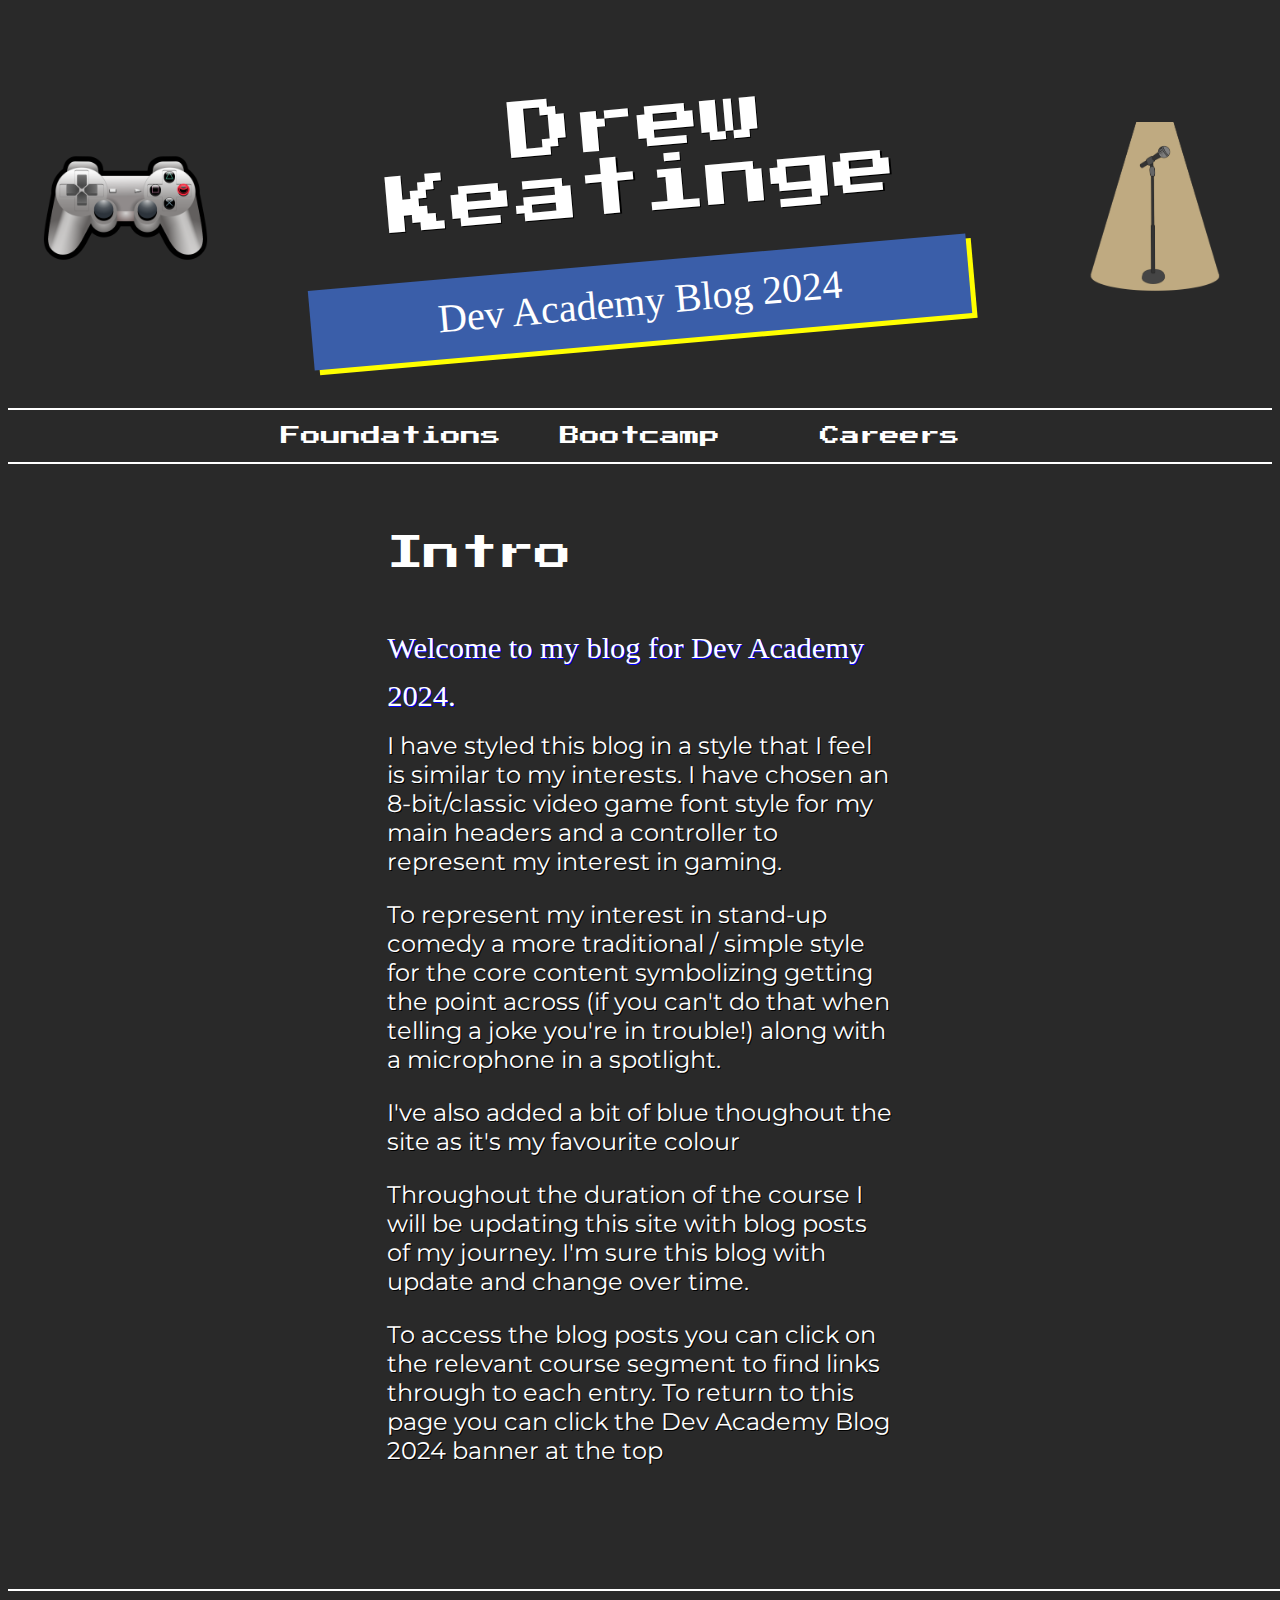
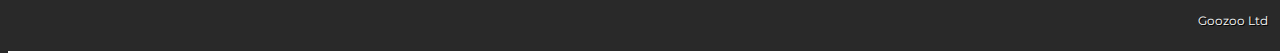
<file: index.html>
<!DOCTYPE html>

<html lang="en-nz">
  <head>
    
    <!-- set charset and viewport -->
    <meta charset="UTF-8">
    <meta name="viewport" content="width=device-width, initial-scale=1">

     <!-- link to css -->
    <link href="styles\main.css" rel="stylesheet" type="text/css">
  
    <!-- web page title - name that appears in the tab in chrome -->
    <title>Drew Keatinge Blog</title>
    <link rel="icon" type="image/x-icon" href="images/pokeball.png">
    
    <!--import a web font from google-->
    <style>
      @import url('https://fonts.googleapis.com/css2?family=Montserrat:ital,wght@0,100..900;1,100..900&family=Press+Start+2P&display=swap');
    </style>

  </head>
  
  <!-- body of the webpage -->
  <body>

    <!-- heading of page - this will be present on all pages -->
    <div class="header">
      <div class="header-image-1">
        <img src="images/playstation-controller.png" alt="game controller">
      </div>
      <div class="main-header">
        <h1>Drew Keatinge</h1>
        <div class="dev-academy-box">
          <a href="index.html">Dev Academy Blog 2024</a>
        </div>
    </div>
    <div class="header-image-2">
      <img src="images/microphone.png" alt="image of lucario">
    </div>
    </div>
    
    <!-- end of header -->

    <!-- start of menu bar -->
    
    <div class="menus">
      <div class="dropdown-menu">
        <button id="foundation-button" class="drop-button" onclick="buttonClick(1)">Foundations</button>
        <div class="dropdown-contents" id="dropdownList1">
          <a href="blog/te-houtaewa-template.html">Te Houtaewa Template</a>
          <a href="blog/html-css.html">Margin, Border & Padding</a>
          <a href="blog/identity-values.html">Identity, Values & Strengths</a>
          <a href="blog/learning-plan.html">Learning Plan</a>
          <a href="blog/emotional-intelligence.html">Emotional Intelligence</a>
          <a href="blog/javascript-dom.html">Javascript DOM</a>
          <a href="blog/neuroplasticity.html">Neuroplasticity</a>
          <a href="blog/te-whare-tapa-wha.html">Te Whare Tapa Wha</a>
          <a href="blog/problem-solving.html">Problem Solving</a>
          <a href="blog/foundations-reflections.html">Foundation Reflections</a>
        </div>
      </div>
      <div class="dropdown-menu">
        <button id="bootcamp-button" class="drop-button" onclick="buttonClick(2)">Bootcamp</button>
        <div class="dropdown-contents" id="dropdownList2">
          <a>Placeholder</a>
          <a>Placeholder</a>
          <a>Placeholder</a>
          <a>Placeholder</a>
          <a>Placeholder</a>
        </div>
      </div>
      <div class="dropdown-menu">
        <button id="careers-button" class="drop-button" onclick="buttonClick(3)">Careers</button>
        <div class="dropdown-contents" id="dropdownList3">
          <a>Placeholder</a>
          <a>Placeholder</a>
          <a>Placeholder</a>
          <a>Placeholder</a>
          <a>Placeholder</a>
        </div>
      </div>
    </div>

    
      <!-- Javascript for button functionality -->
   
      <script src="javascript/main.js"></script> 

      <!-- end of menu bar -->


      <!-- start of page content -->
    <div class="content">
      <h2>Intro</h2>
          
      <h4> 
        Welcome to my blog for Dev Academy 2024. 
      </h4>
      <p>        
        I have styled this blog in a style that
        I feel is similar to my interests. I have chosen an 8-bit/classic video game font 
        style for my main headers and a controller to represent my interest in gaming.
      </p>
      
      <p>
        To represent my interest in stand-up comedy a more traditional / simple style
        for the core content symbolizing getting the point across (if you can't do that 
        when telling a joke you're in trouble!) along with a microphone in a spotlight. 
      </p>

      <p>
        I've also added a bit of blue thoughout the site as it's my favourite colour
      </p>
        
      <p>
        Throughout the duration of the course I will be 
        updating this site with blog posts of my journey. I'm sure this 
        blog with update and change over time. 
      </p>
      </p>
      <p>
        To access the blog posts you can click on the relevant course segment to find links
        through to each entry. To return to this page you can click the Dev Academy Blog 2024 banner at the top
      </p>

      
    </div>

    <!-- end of page content -->

    <!-- added this clear div to ensure footer didn't cover content  -->

    <div class="clear">
      <p> </p>
    </div>

    <!-- added a footer  -->
    <div class="footer">
      <p>Goozoo Ltd</p>

    </div>
  </body>
</html>
</file>
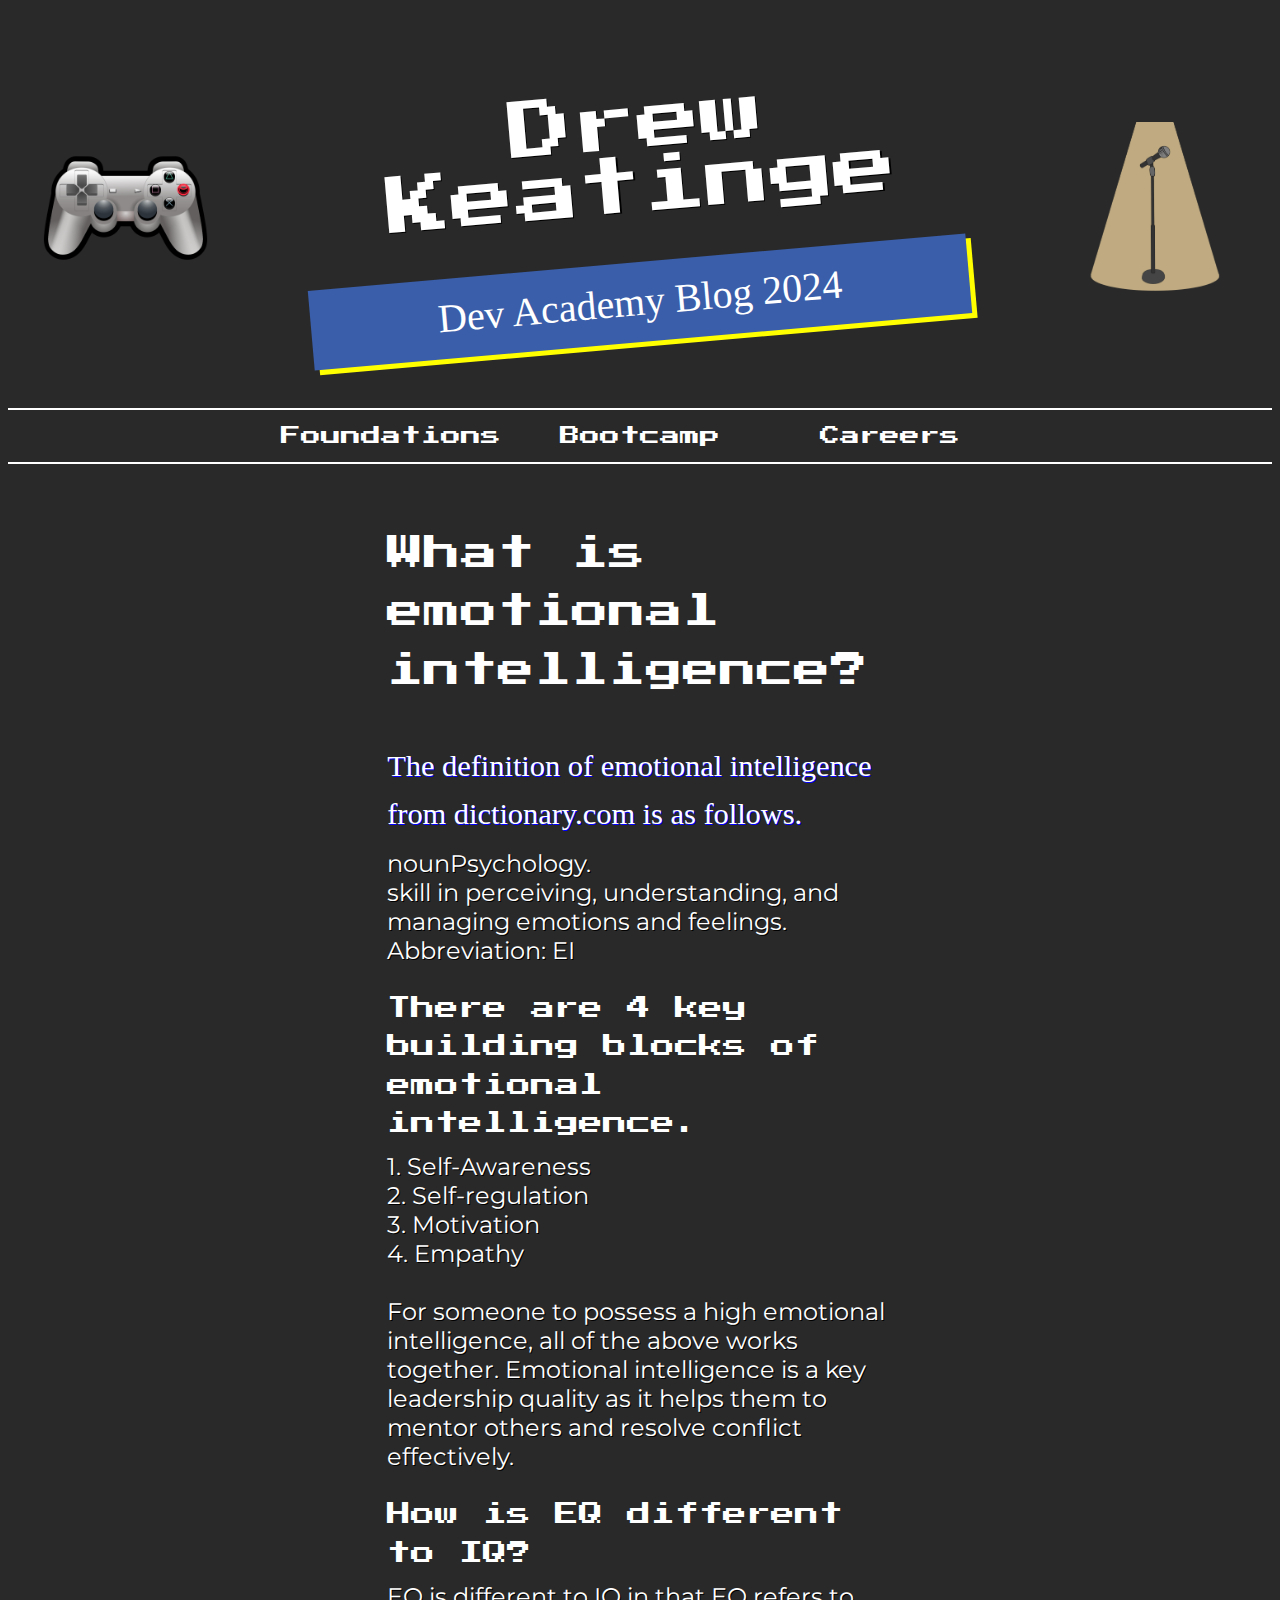
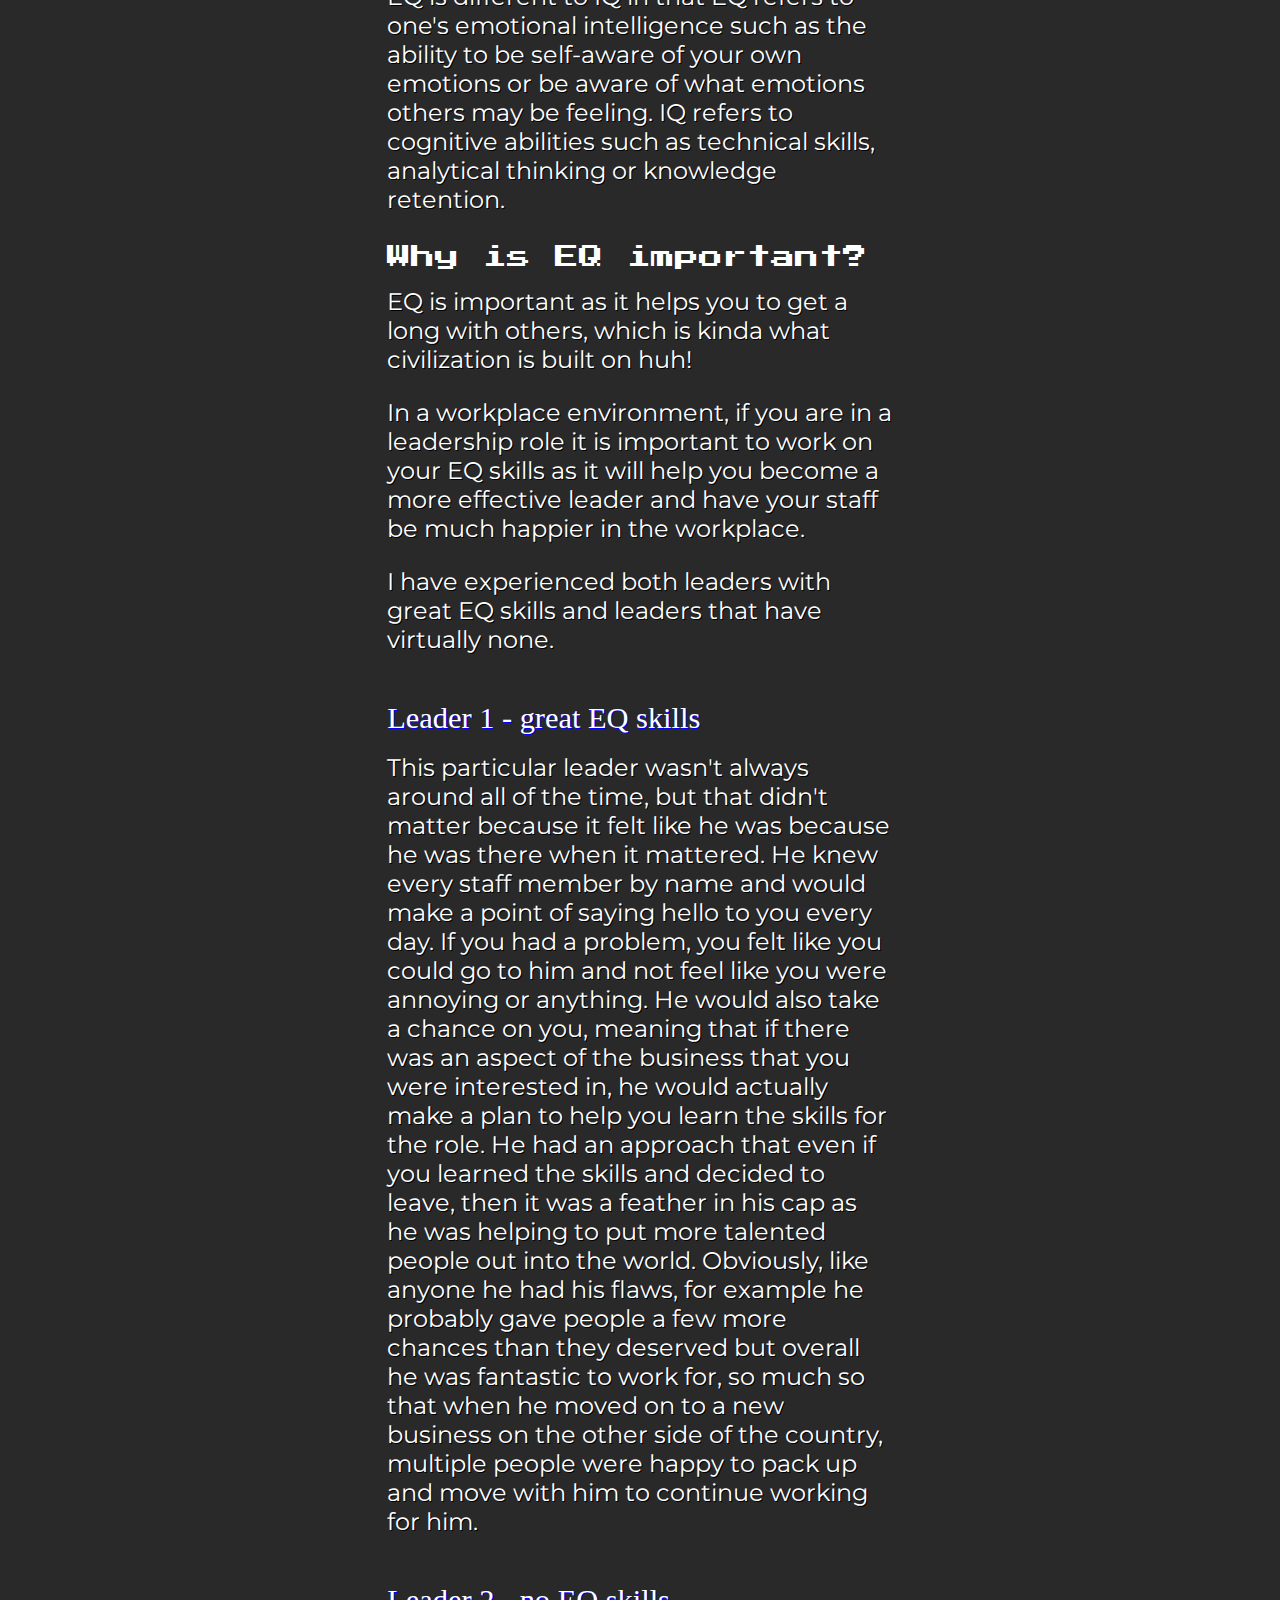
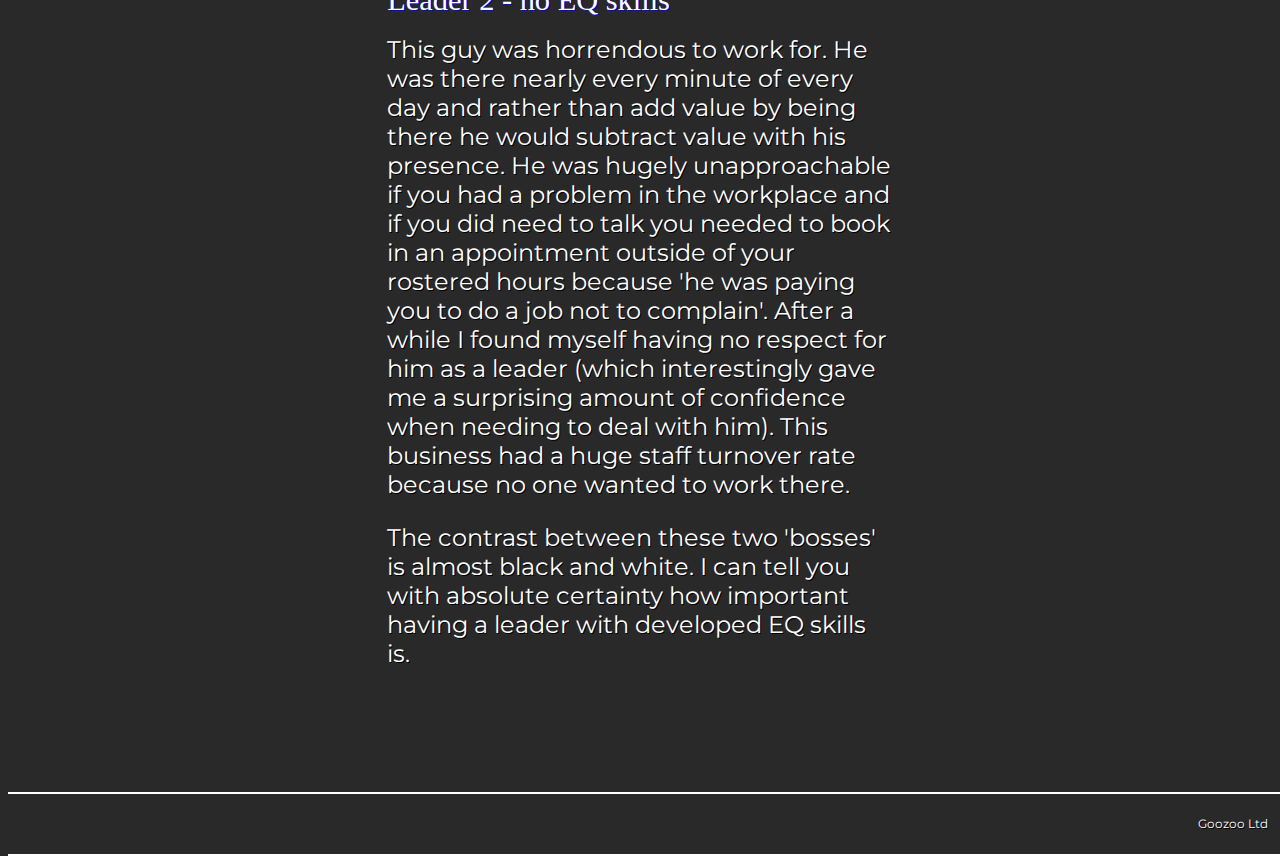
<file: blog/emotional-intelligence.html>
<!DOCTYPE html>

<html lang="en-nz">
  <head>
    <!-- set charset and viewport -->
    <meta charset="UTF-8" />
    <meta name="viewport" content="width=device-width, initial-scale=1" />

    <!-- link to css -->
    <link href="..\styles\main.css" rel="stylesheet" type="text/css" />

    <!-- web page title - name that appears in the tab in chrome -->
    <title>What is the difference between Margin, Border, and Padding?</title>
    <link rel="icon" type="image/x-icon" href="../images/pokeball.png" />

    <!-- import a web font from google -->
    <style>
      @import url('https://fonts.googleapis.com/css2?family=Montserrat:ital,wght@0,100..900;1,100..900&family=Press+Start+2P&display=swap');
    </style>
    <script src="../components/header.js" type="text/javascript" defer></script>
  </head>

  <body>
    <header-component></header-component>
    <script src="../javascript/main.js"></script>

    <div class="content">
      <h2>What is emotional intelligence?</h2>

      <h4>
        The definition of emotional intelligence from dictionary.com is as
        follows.
      </h4>

      <p>
        nounPsychology. <br />
        skill in perceiving, understanding, and managing emotions and feelings.
        <br />
        Abbreviation: EI
      </p>

      <h3>There are 4 key building blocks of emotional intelligence.</h3>

      <p>
        1. Self-Awareness <br />2. Self-regulation <br />3. Motivation <br />4.
        Empathy <br /><br />For someone to possess a high emotional
        intelligence, all of the above works together. Emotional intelligence is
        a key leadership quality as it helps them to mentor others and resolve
        conflict effectively.
      </p>

      <h3>How is EQ different to IQ?</h3>

      <p>
        EQ is different to IQ in that EQ refers to one's emotional intelligence
        such as the ability to be self-aware of your own emotions or be aware of
        what emotions others may be feeling. IQ refers to cognitive abilities
        such as technical skills, analytical thinking or knowledge retention.
      </p>

      <h3>Why is EQ important?</h3>

      <p>
        EQ is important as it helps you to get a long with others, which is
        kinda what civilization is built on huh! 
        
        <p>In a workplace environment, if you are in a leadership role it is 
          important to work on your EQ skills as it will help you become a 
          more effective leader and have your staff be much happier in the 
          workplace.
        </p>

        <p>  
        I have experienced both leaders with
        great EQ skills and leaders that have virtually none. 
        </p>
        
        <h4>
        Leader 1 - great EQ skills 
        </h4>
        <p>
        This particular leader wasn't always around all of the time,
        but that didn't matter because it felt like he was because he was there
        when it mattered. He knew every staff member by name and would make a
        point of saying hello to you every day. If you had a problem, you felt
        like you could go to him and not feel like you were annoying or
        anything. He would also take a chance on you, meaning that if there was
        an aspect of the business that you were interested in, he would actually
        make a plan to help you learn the skills for the role. He had an
        approach that even if you learned the skills and decided to leave, then
        it was a feather in his cap as he was helping to put more talented
        people out into the world. Obviously, like anyone he had his flaws, for
        example he probably gave people a few more chances than they deserved
        but overall he was fantastic to work for, so much so that when he moved
        on to a new business on the other side of the country, multiple people
        were happy to pack up and move with him to continue working for him.
        </p>
        
        <h4>
        Leader 2 - no EQ skills 
        </h4>

        <p>
        This guy was horrendous to work for. He was
        there nearly every minute of every day and rather than add value by
        being there he would subtract value with his presence. He was hugely
        unapproachable if you had a problem in the workplace and if you did need
        to talk you needed to book in an appointment outside of your rostered
        hours because 'he was paying you to do a job not to complain'. After a
        while I found myself having no respect for him as a leader (which
        interestingly gave me a surprising amount of confidence when needing to
        deal with him). This business had a huge staff turnover rate because no
        one wanted to work there. 
        </p>
        
        <p>
        The contrast between these two 'bosses' is
        almost black and white. I can tell you with absolute certainty how
        important having a leader with developed EQ skills is.
        </p>
      
      </p>
    </div>
    <!-- added this clear div to ensure footer didn't cover content  -->

    <div class="clear">
      <p></p>
    </div>

    <!-- added a footer  -->

    <div class="footer">
      <p>Goozoo Ltd</p>
    </div>
  </body>
</html>
</file>
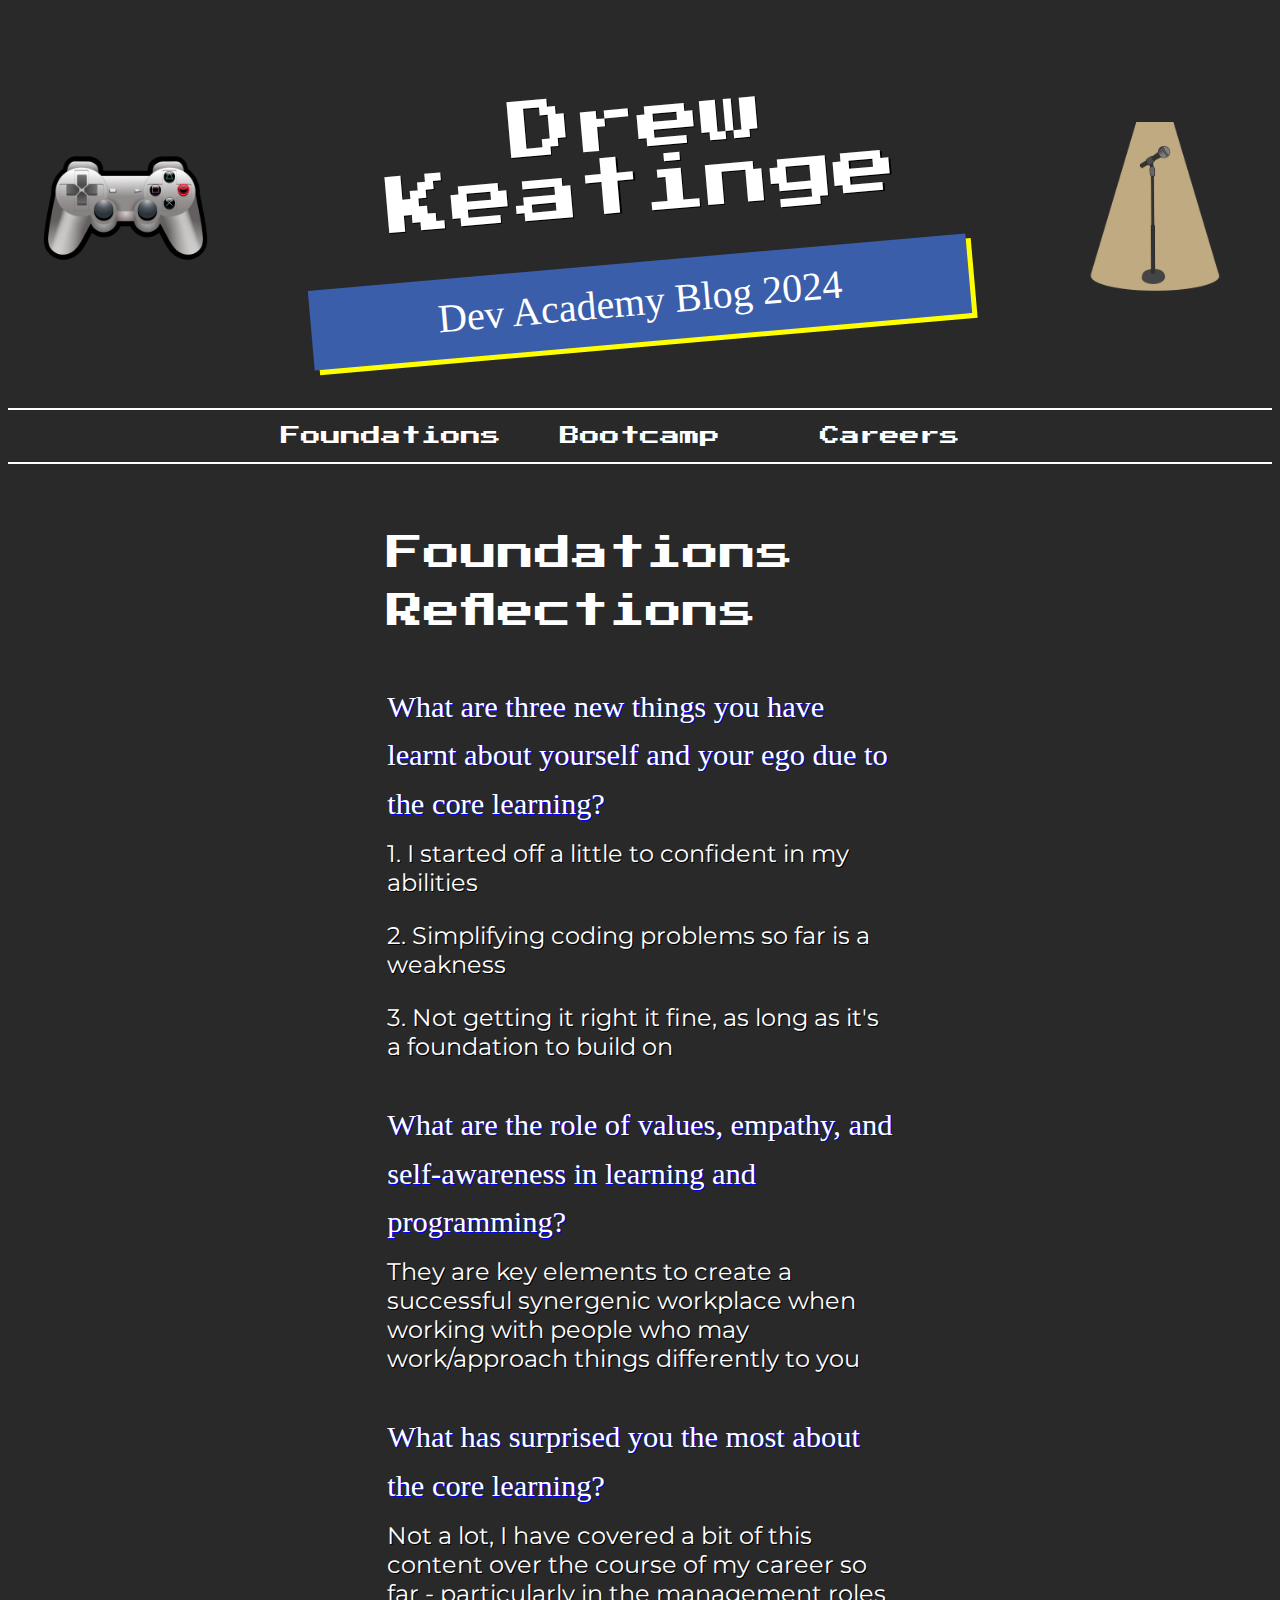
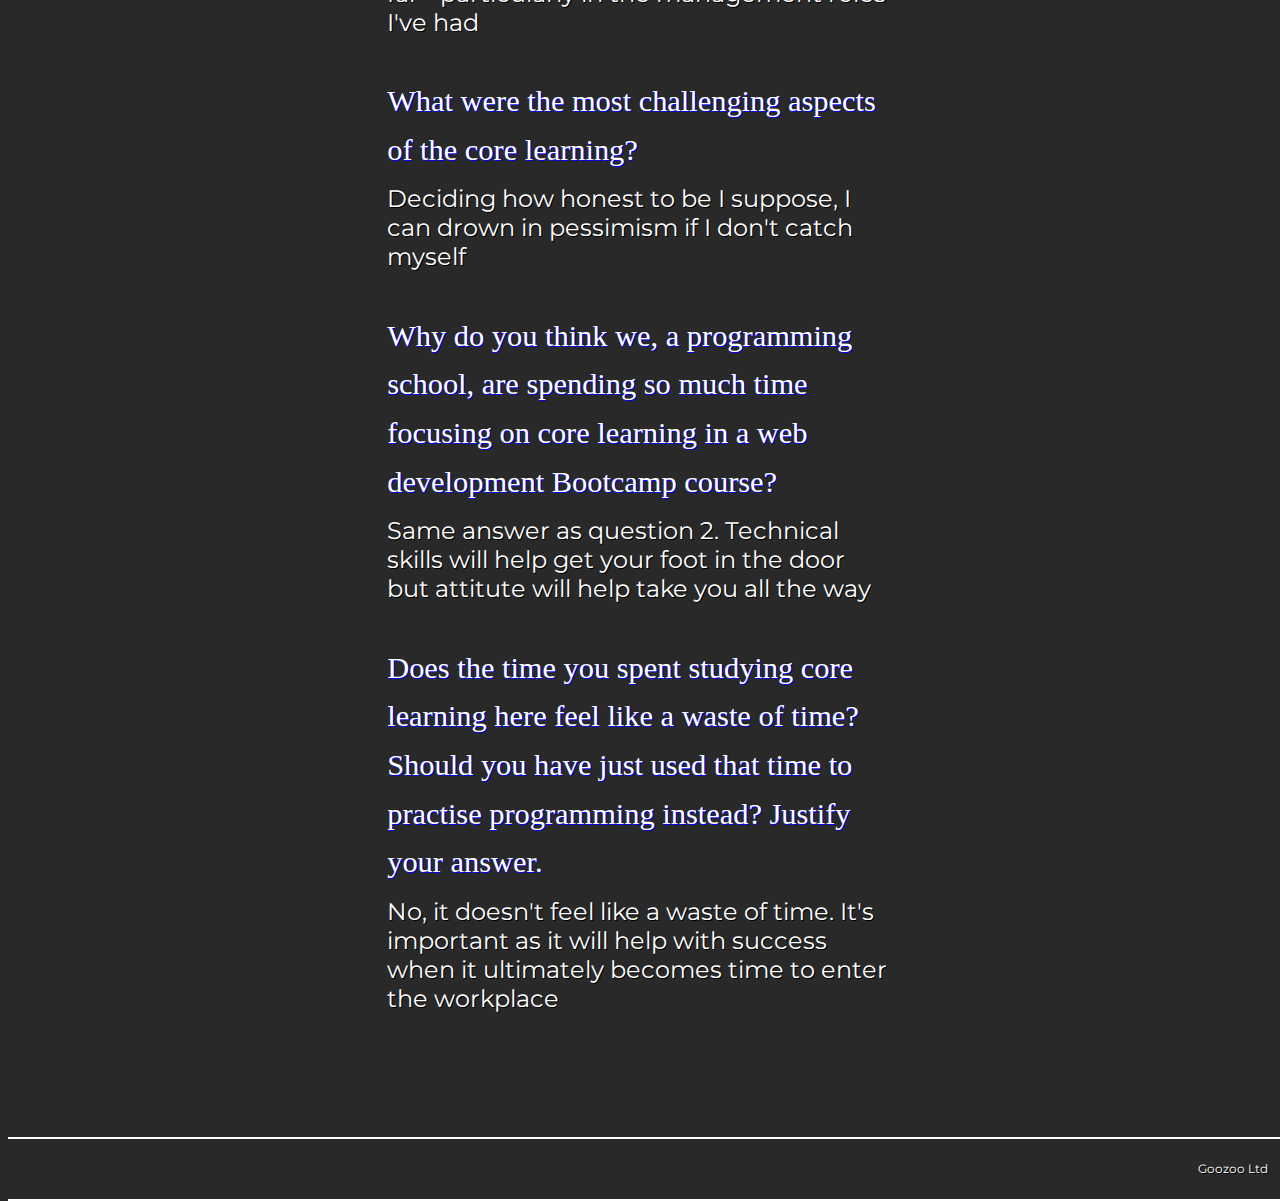
<file: blog/foundations-reflections.html>
<!DOCTYPE html>

<html lang="en-nz">
  <head>
    <!-- set charset and viewport -->
    <meta charset="UTF-8" />
    <meta name="viewport" content="width=device-width, initial-scale=1" />

    <!-- link to css -->
    <link href="..\styles\main.css" rel="stylesheet" type="text/css" />

    <!-- web page title - name that appears in the tab in chrome -->
    <title>What is the difference between Margin, Border, and Padding?</title>
    <link rel="icon" type="image/x-icon" href="../images/pokeball.png" />

    <!-- import a web font from google -->
    <style>
      @import url('https://fonts.googleapis.com/css2?family=Montserrat:ital,wght@0,100..900;1,100..900&family=Press+Start+2P&display=swap');
    </style>
    <script src="../components/header.js" type="text/javascript" defer></script>
  </head>

  <!-- body of the webpage -->
  <body>
    <header-component></header-component>
    <script src="../javascript/main.js"></script>

    <!-- start of page content -->

    <div class="content">
      <h2>Foundations Reflections</h2>
      <h4>
        What are three new things you have learnt about yourself and your ego
        due to the core learning?
      </h4>
      <p>1. I started off a little to confident in my abilities</p>
      <p>2. Simplifying coding problems so far is a weakness</p>
      <p>
        3. Not getting it right it fine, as long as it's a foundation to build
        on
      </p>

      <h4>
        What are the role of values, empathy, and self-awareness in learning and
        programming?
      </h4>
      <p>
        They are key elements to create a successful synergenic workplace when
        working with people who may work/approach things differently to you
      </p>

      <h4>What has surprised you the most about the core learning?</h4>
      <p>
        Not a lot, I have covered a bit of this content over the course of my
        career so far - particularly in the management roles I've had
      </p>

      <h4>What were the most challenging aspects of the core learning?</h4>
      <p>
        Deciding how honest to be I suppose, I can drown in pessimism if I don't
        catch myself
      </p>

      <h4>
        Why do you think we, a programming school, are spending so much time
        focusing on core learning in a web development Bootcamp course?
      </h4>
      <p>
        Same answer as question 2. Technical skills will help get your foot in
        the door but attitute will help take you all the way
      </p>

      <h4>
        Does the time you spent studying core learning here feel like a waste of
        time? Should you have just used that time to practise programming
        instead? Justify your answer.
      </h4>
      <p>
        No, it doesn't feel like a waste of time. It's important as it will help
        with success when it ultimately becomes time to enter the workplace
      </p>
    </div>

    <!-- end of page content -->

    <!-- added this clear div to ensure footer didn't cover content  -->

    <div class="clear">
      <p></p>
    </div>

    <!-- added a footer  -->

    <div class="footer">
      <p>Goozoo Ltd</p>
    </div>
  </body>
</html>
</file>
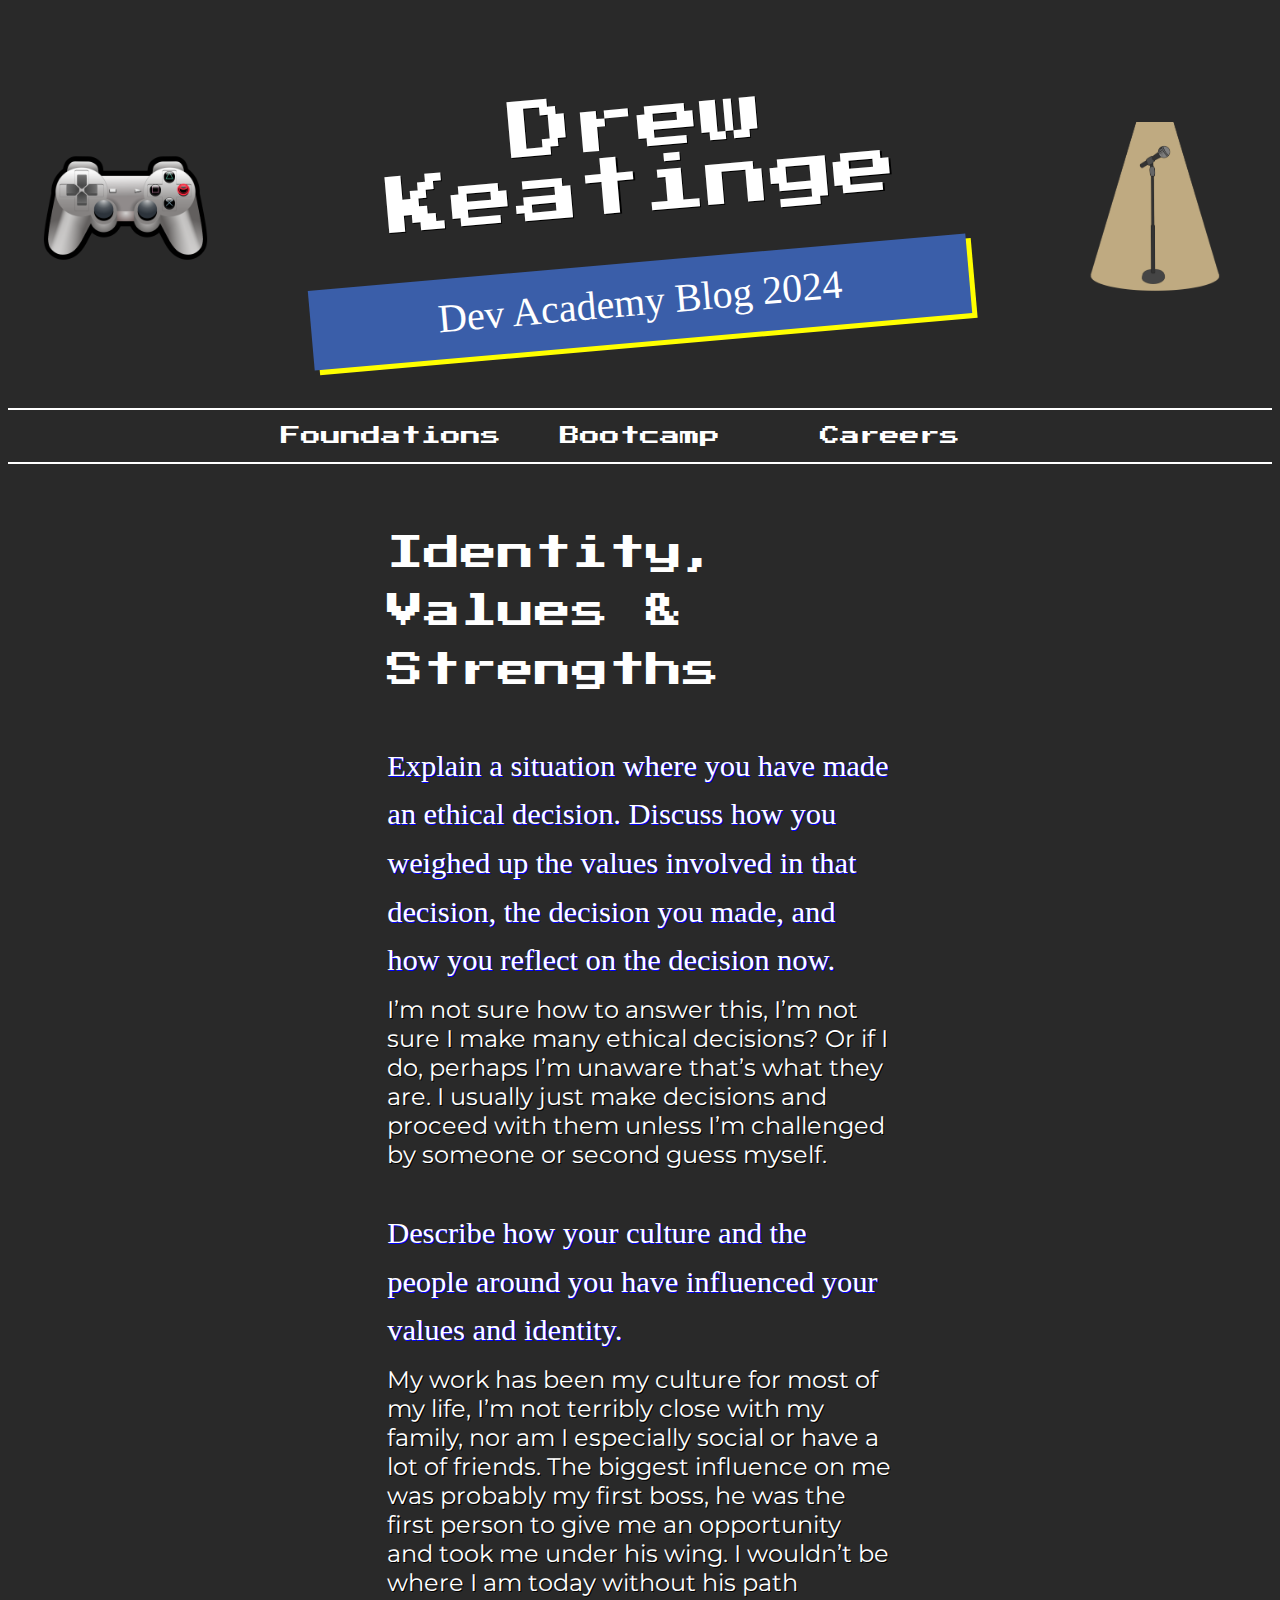
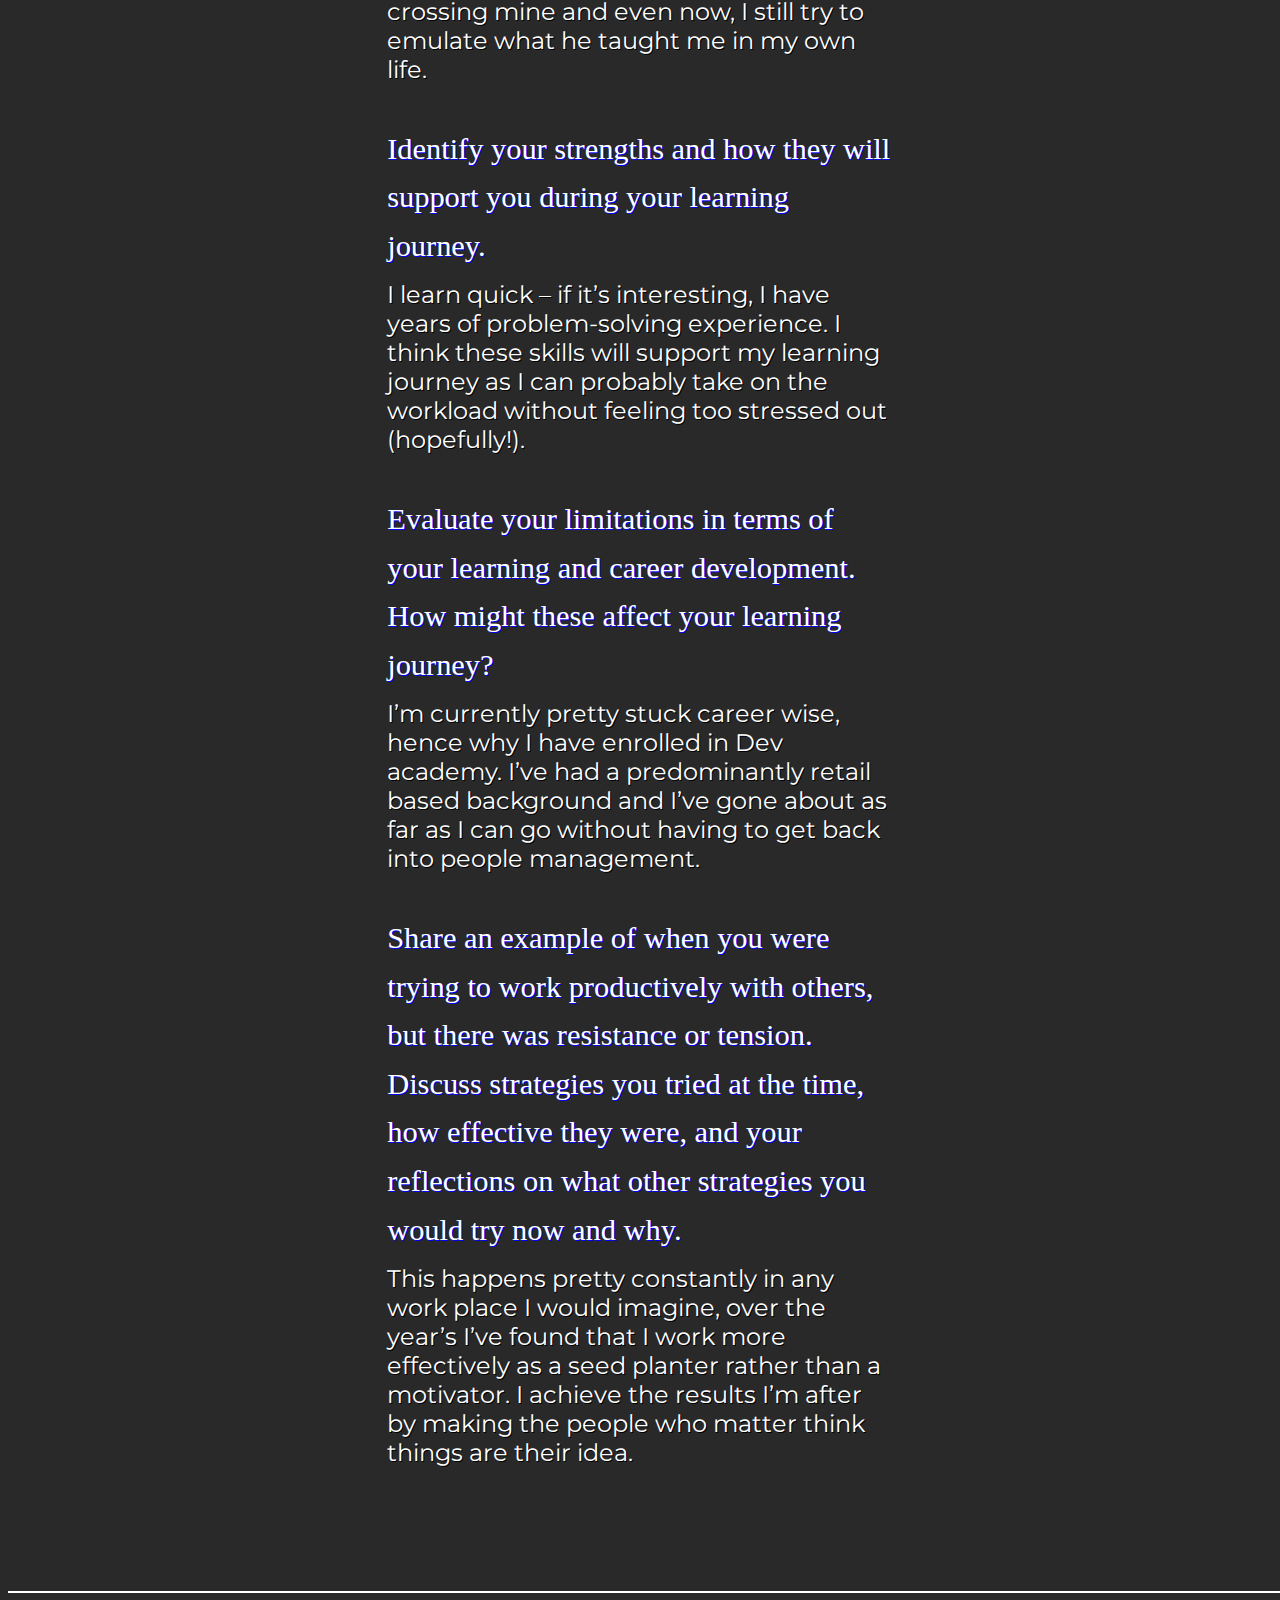
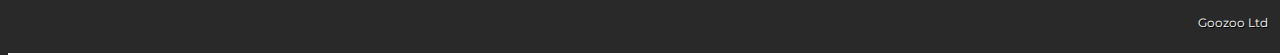
<file: blog/identity-values.html>
<!DOCTYPE html>

<html lang="en-nz">
  <head>
    <!-- set charset and viewport -->
    <meta charset="UTF-8" />
    <meta name="viewport" content="width=device-width, initial-scale=1" />

    <!-- link to css -->
    <link href="..\styles\main.css" rel="stylesheet" type="text/css" />

    <!-- web page title - name that appears in the tab in chrome -->
    <title>What is the difference between Margin, Border, and Padding?</title>
    <link rel="icon" type="image/x-icon" href="../images/pokeball.png" />

    <!-- import a web font from google -->
    <style>
      @import url('https://fonts.googleapis.com/css2?family=Montserrat:ital,wght@0,100..900;1,100..900&family=Press+Start+2P&display=swap');
    </style>
   <script src="../components/header.js" type="text/javascript" defer></script>
  </head>

  <!-- body of the webpage -->
  <body>
    <header-component></header-component>
    <script src="../javascript/main.js"></script>
      <!-- start of page content -->

      <div class="content">
        <h2>Identity, Values & Strengths</h2>

        <h4>
          Explain a situation where you have made an ethical decision. Discuss
          how you weighed up the values involved in that decision, the decision
          you made, and how you reflect on the decision now.
        </h4>

        <p>
          I’m not sure how to answer this, I’m not sure I make many ethical
          decisions? Or if I do, perhaps I’m unaware that’s what they are. I
          usually just make decisions and proceed with them unless I’m
          challenged by someone or second guess myself.
        </p>

        <h4>
          Describe how your culture and the people around you have influenced
          your values and identity.
        </h4>
        <p>
          My work has been my culture for most of my life, I’m not terribly
          close with my family, nor am I especially social or have a lot of
          friends. The biggest influence on me was probably my first boss, he
          was the first person to give me an opportunity and took me under his
          wing. I wouldn’t be where I am today without his path crossing mine
          and even now, I still try to emulate what he taught me in my own life.
        </p>

        <h4>
          Identify your strengths and how they will support you during your
          learning journey.
        </h4>

        <p>
          I learn quick – if it’s interesting, I have years of problem-solving
          experience. I think these skills will support my learning journey as I
          can probably take on the workload without feeling too stressed out
          (hopefully!).
        </p>

        <h4>
          Evaluate your limitations in terms of your learning and career
          development. How might these affect your learning journey?
        </h4>

        <p>
          I’m currently pretty stuck career wise, hence why I have enrolled in
          Dev academy. I’ve had a predominantly retail based background and I’ve
          gone about as far as I can go without having to get back into people
          management.
        </p>

        <h4>
          Share an example of when you were trying to work productively with
          others, but there was resistance or tension. Discuss strategies you
          tried at the time, how effective they were, and your reflections on
          what other strategies you would try now and why.
        </h4>

        <p>
          This happens pretty constantly in any work place I would imagine, over
          the year’s I’ve found that I work more effectively as a seed planter
          rather than a motivator. I achieve the results I’m after by making the
          people who matter think things are their idea.
        </p>
      </div>

      <!-- end of page content -->

      <!-- added this clear div to ensure footer didn't cover content  -->

      <div class="clear">
        <p></p>
      </div>

      <!-- added a footer  -->

      <div class="footer">
        <p>Goozoo Ltd</p>
      </div>
    </body>
  </head>
</html>
</file>
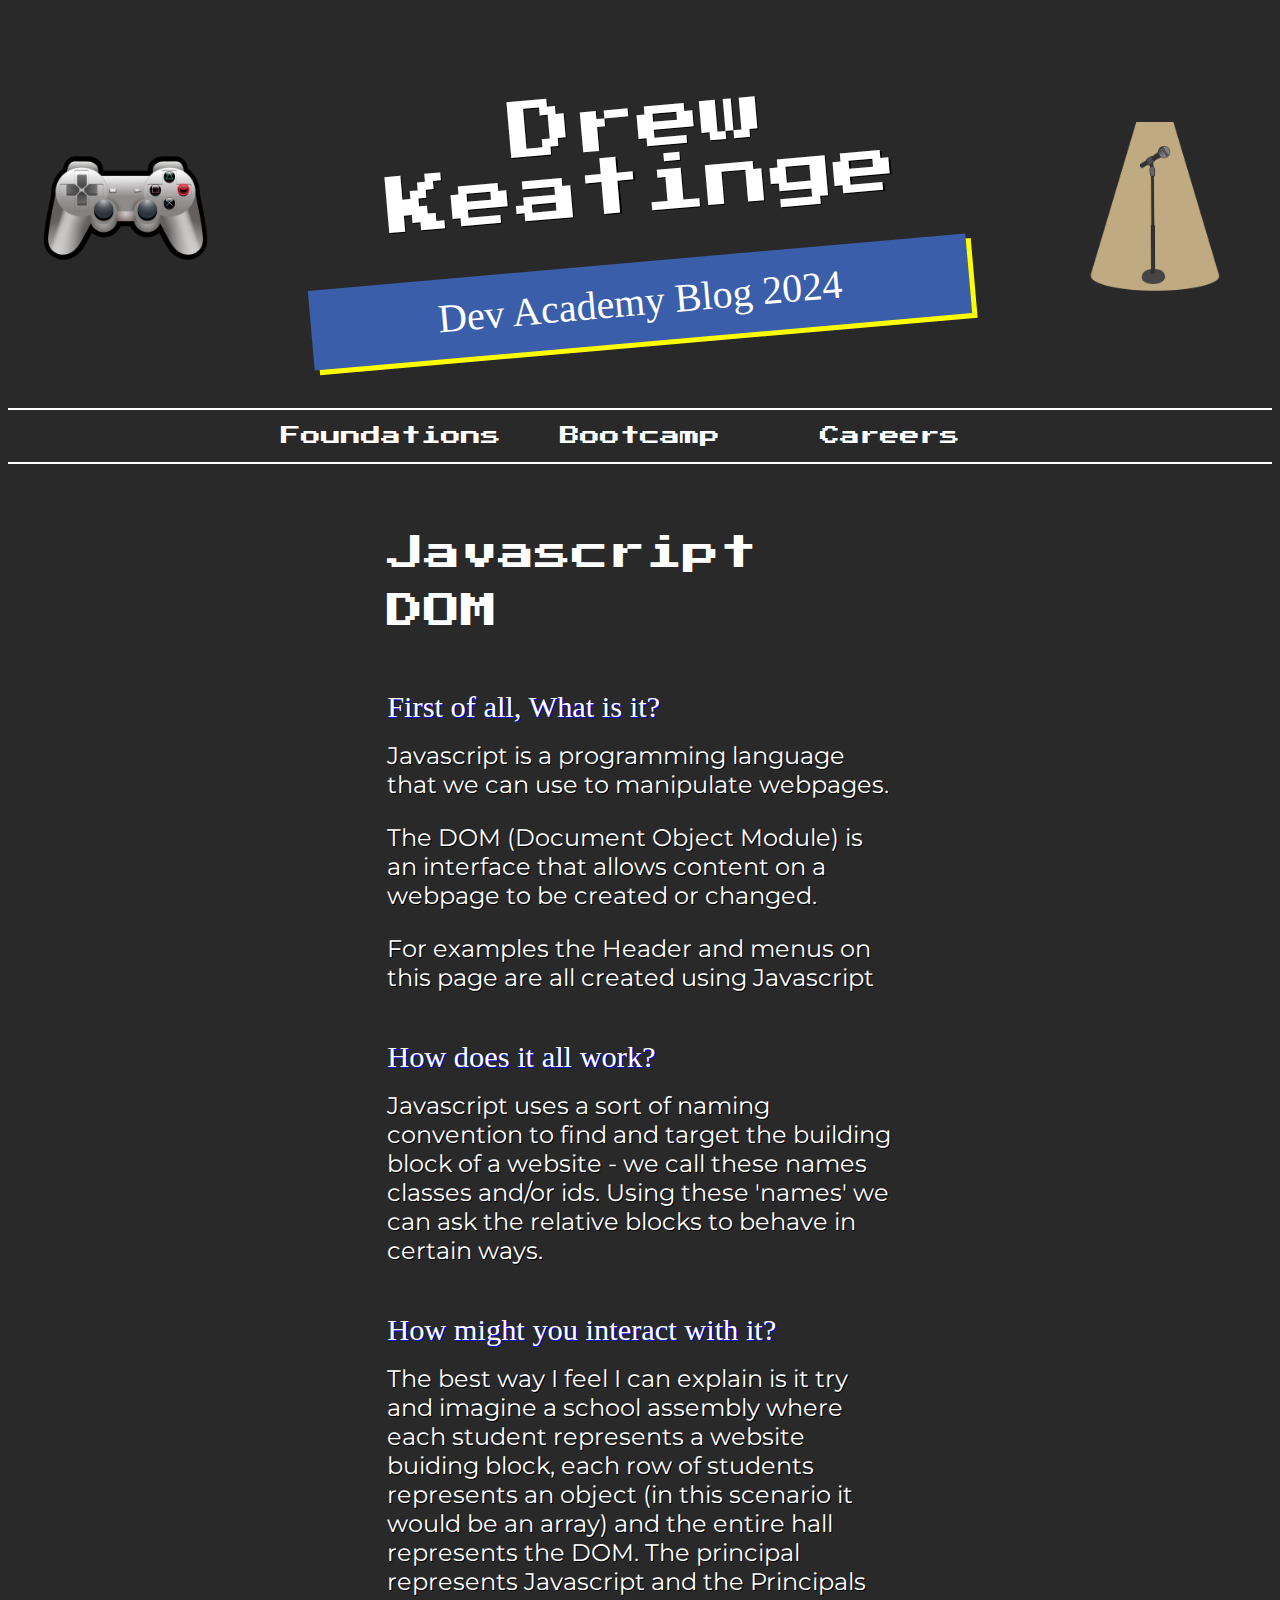
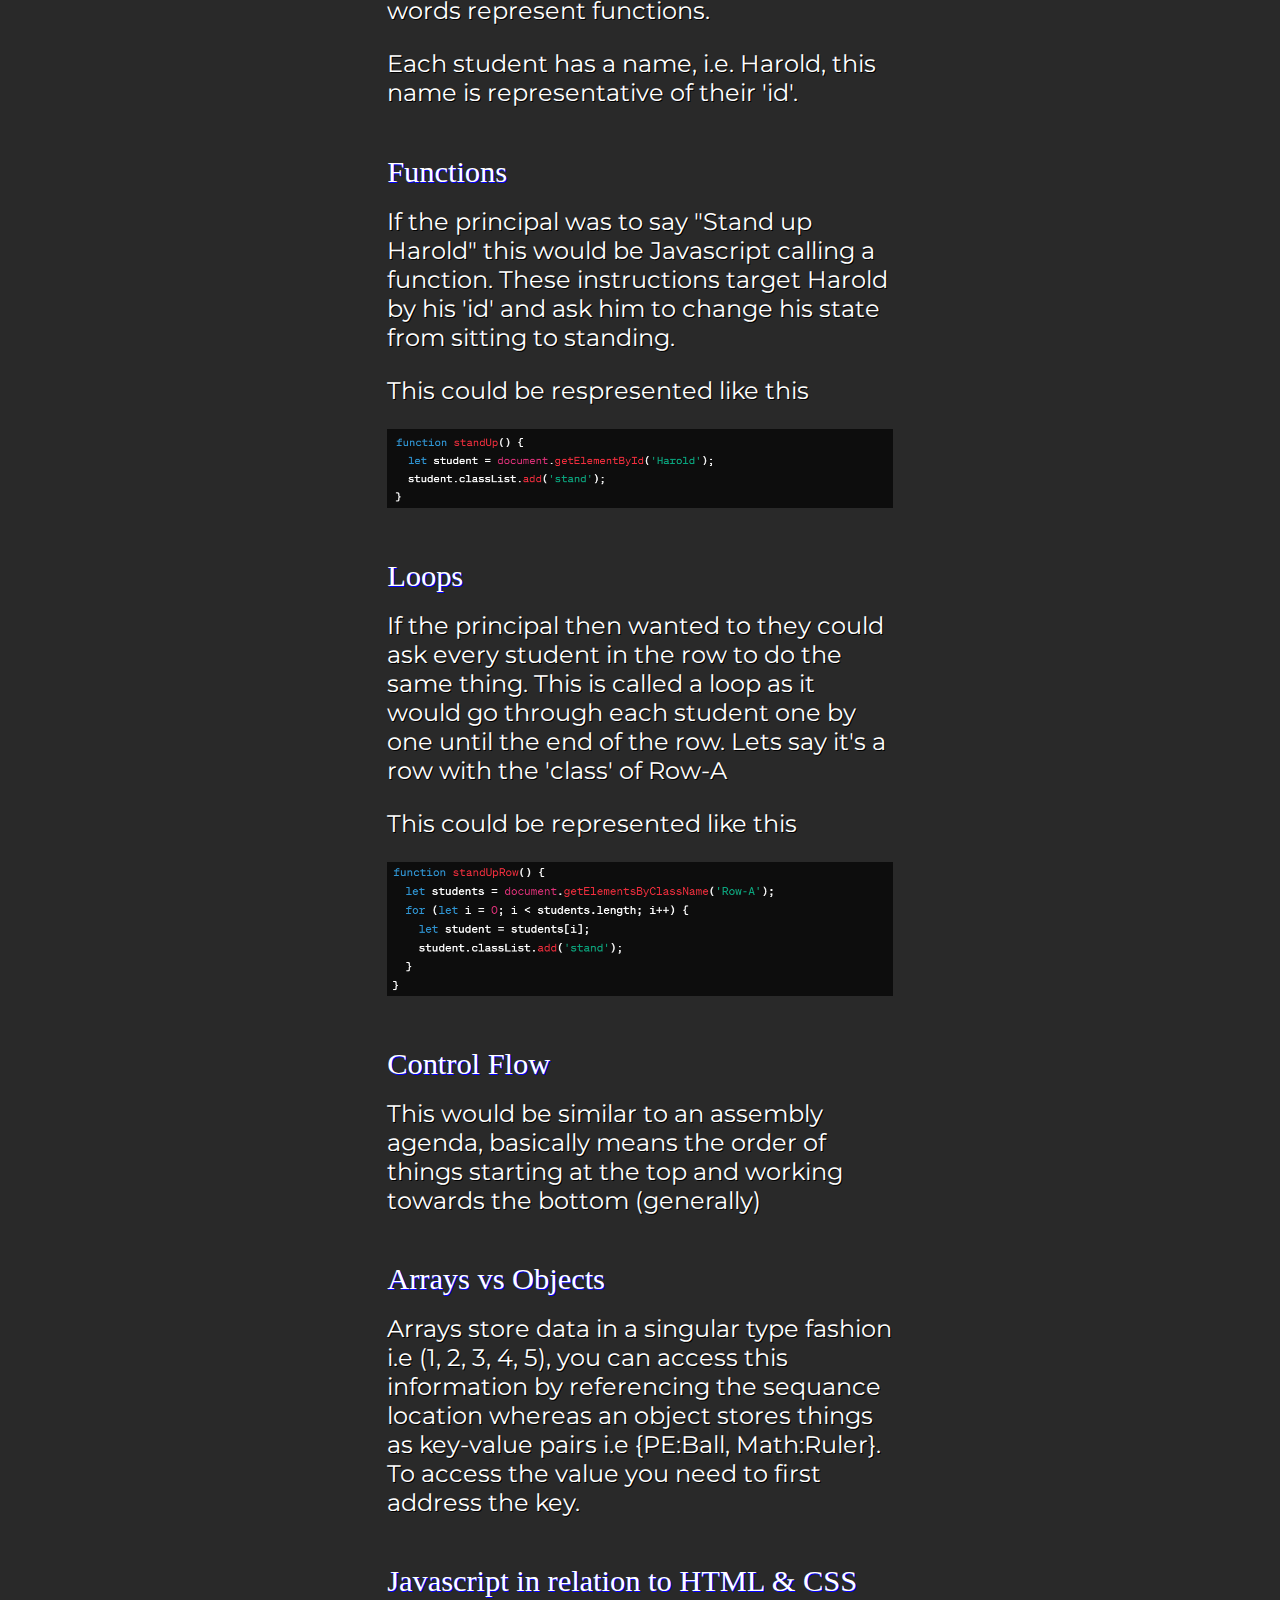
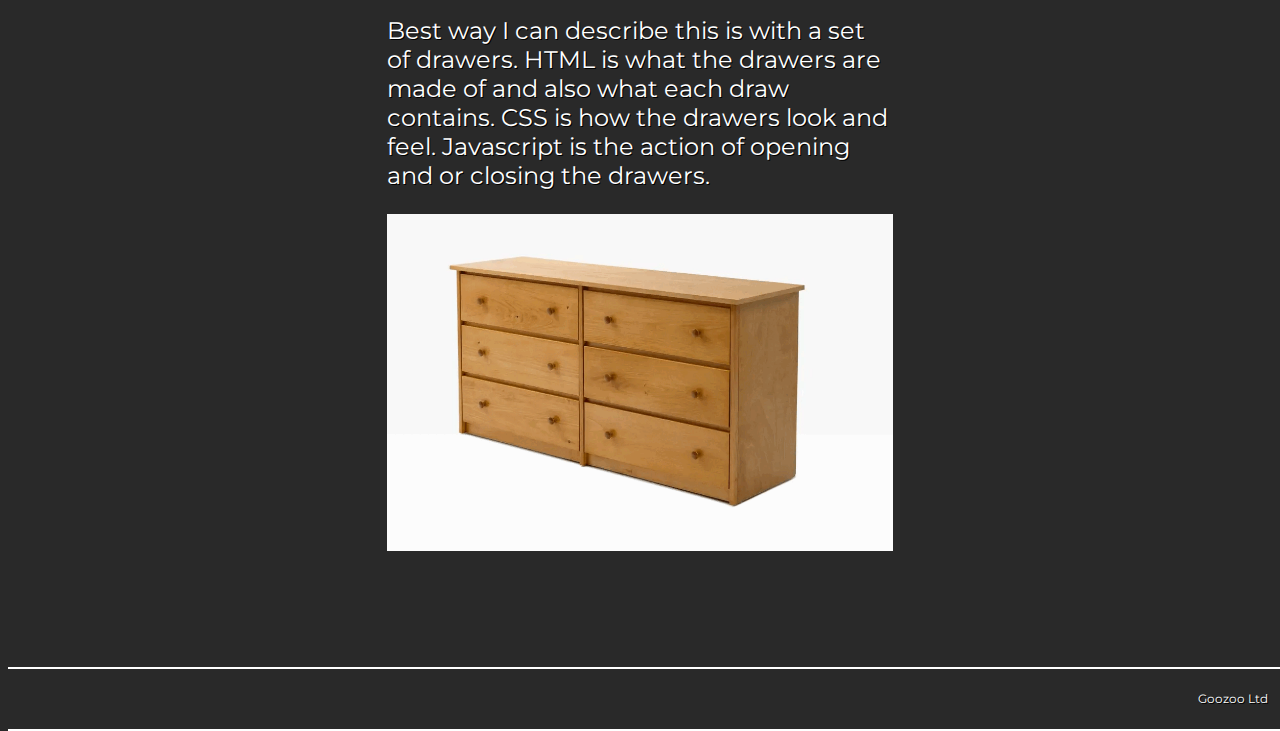
<file: blog/javascript-dom.html>
<!DOCTYPE html>

<html lang="en-nz">
  <head>
    <!-- set charset and viewport -->
    <meta charset="UTF-8" />
    <meta name="viewport" content="width=device-width, initial-scale=1" />

    <!-- link to css -->
    <link href="..\styles\main.css" rel="stylesheet" type="text/css" />

    <!-- web page title - name that appears in the tab in chrome -->
    <title>What is the difference between Margin, Border, and Padding?</title>
    <link rel="icon" type="image/x-icon" href="../images/pokeball.png" />

    <!-- import a web font from google -->
    <style>
      @import url('https://fonts.googleapis.com/css2?family=Montserrat:ital,wght@0,100..900;1,100..900&family=Press+Start+2P&display=swap');
    </style>
    <script src="../components/header.js" type="text/javascript" defer></script>
  </head>

  <!-- body of the webpage -->
  <body>
    <header-component></header-component>
    <script src="../javascript/main.js"></script>

    <!-- start of page content -->

    <div class="content">
      <h2>Javascript DOM</h2>
      <h4>First of all, What is it?</h4>
      <p>
        Javascript is a programming language that we can use to manipulate
        webpages.
      </p>
      <p>
        The DOM (Document Object Module) is an interface that allows content on
        a webpage to be created or changed.
      </p>
      <p>
        For examples the Header and menus on this page are all created using
        Javascript
      </p>
      <h4>How does it all work?</h4>
      <p>
        Javascript uses a sort of naming convention to find and target the
        building block of a website - we call these names classes and/or ids.
        Using these 'names' we can ask the relative blocks to behave in certain
        ways.
      </p>
      <h4>How might you interact with it?</h4>
      <p>
        The best way I feel I can explain is it try and imagine a school
        assembly where each student represents a website buiding block, each row
        of students represents an object (in this scenario it would be an array)
        and the entire hall represents the DOM. The principal represents
        Javascript and the Principals words represent functions.
      </p>
      <p>
        Each student has a name, i.e. Harold, this name is representative of
        their 'id'.
      </p>
      <h4>Functions</h4>
      <p>
        If the principal was to say "Stand up Harold" this would be Javascript
        calling a function. These instructions target Harold by his 'id' and ask
        him to change his state from sitting to standing.
      </p>
      <p>This could be respresented like this</p>
      <img src="../images/standup-single.png" />
      <h4>Loops</h4>
      <p>
        If the principal then wanted to they could ask every student in the row
        to do the same thing. This is called a loop as it would go through each
        student one by one until the end of the row. Lets say it's a row with
        the 'class' of Row-A
      </p>
      <p>This could be represented like this</p>
      <img src="../images/stand-row.png" />
      <h4>Control Flow</h4>
      <p>
        This would be similar to an assembly agenda, basically means the order
        of things starting at the top and working towards the bottom (generally)
      </p>
      <h4>Arrays vs Objects</h4>
      <p>
        Arrays store data in a singular type fashion i.e (1, 2, 3, 4, 5), you
        can access this information by referencing the sequance location whereas
        an object stores things as key-value pairs i.e {PE:Ball, Math:Ruler}. To
        access the value you need to first address the key.
      </p>
      <h4>Javascript in relation to HTML & CSS</h4>
      <p>
        Best way I can describe this is with a set of drawers. HTML is what the
        drawers are made of and also what each draw contains. CSS is how the
        drawers look and feel. Javascript is the action of opening and or
        closing the drawers.
      </p>
      <img src="../images/drawer-opening.gif" />
    </div>
    <!-- end of page content -->

    <!-- added this clear div to ensure footer didn't cover content  -->

    <div class="clear">
      <p></p>
    </div>

    <!-- added a footer  -->

    <div class="footer">
      <p>Goozoo Ltd</p>
    </div>
  </body>
</html>
</file>
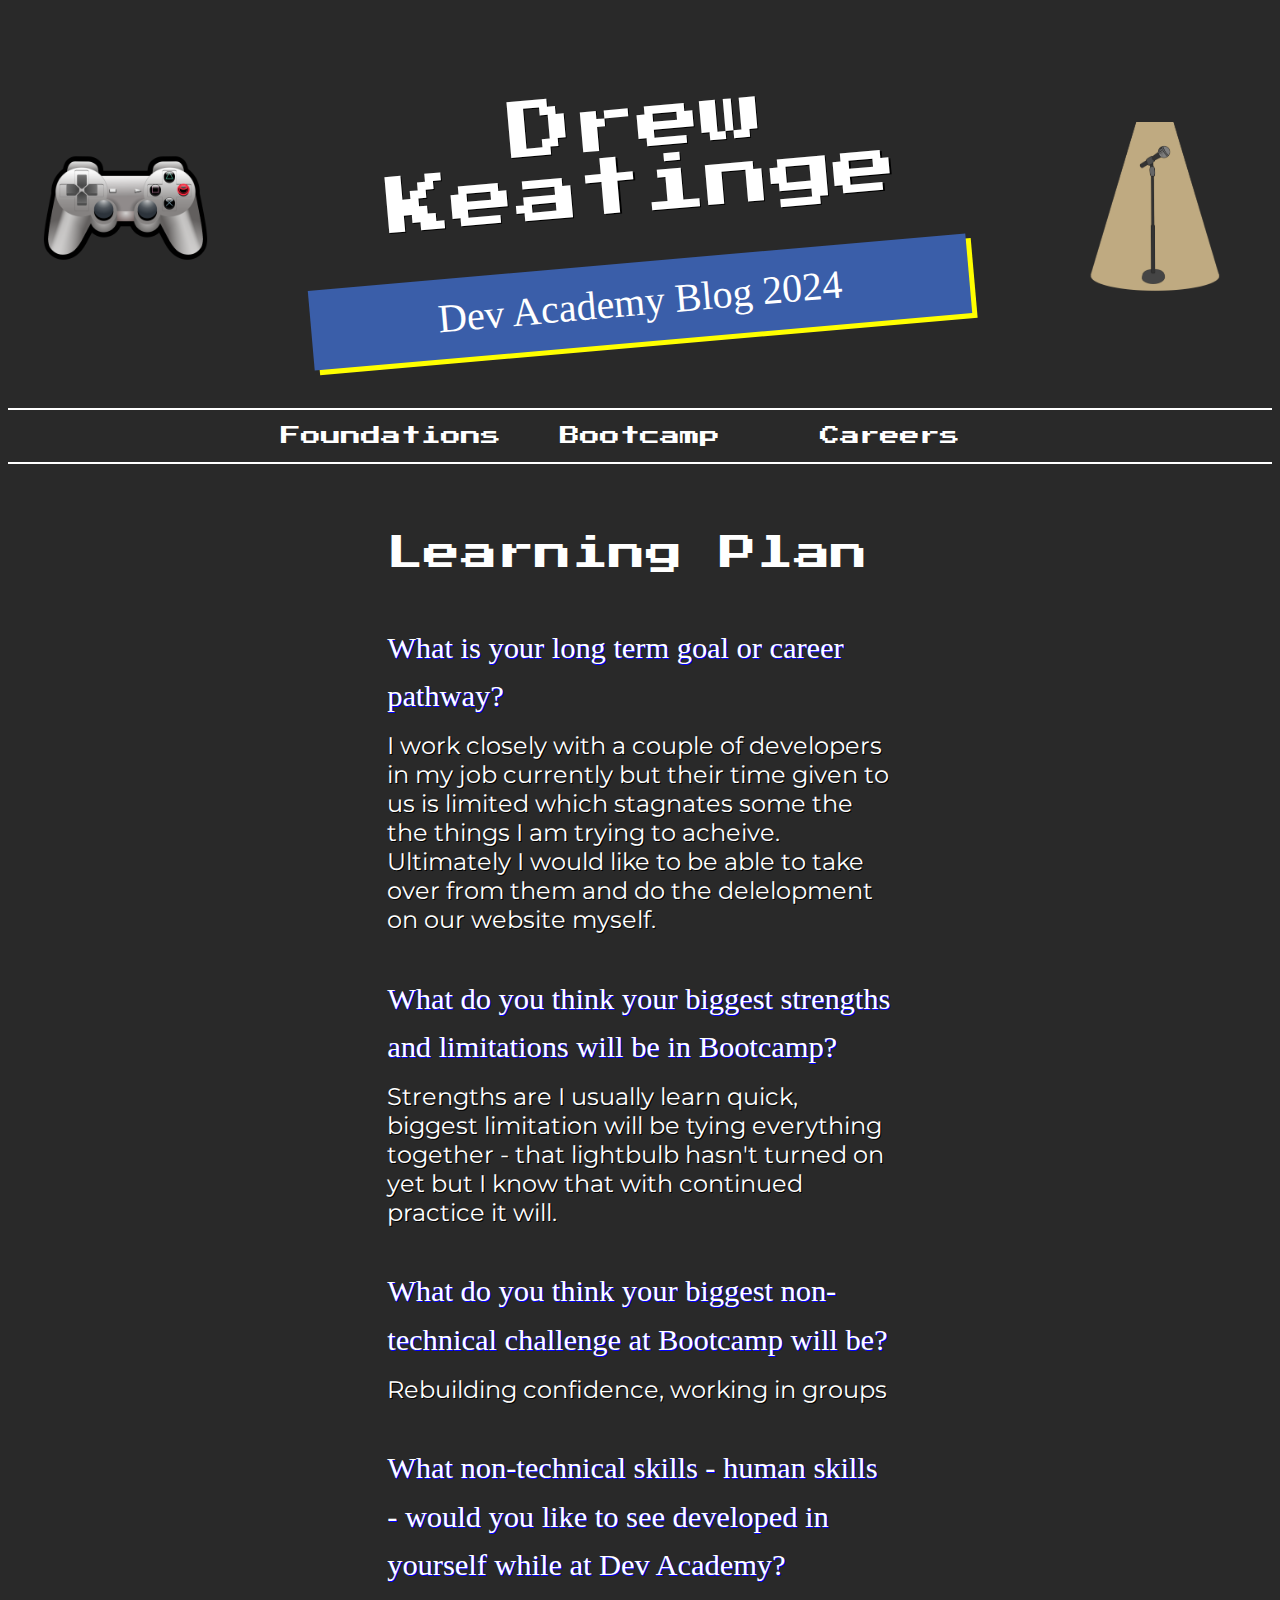
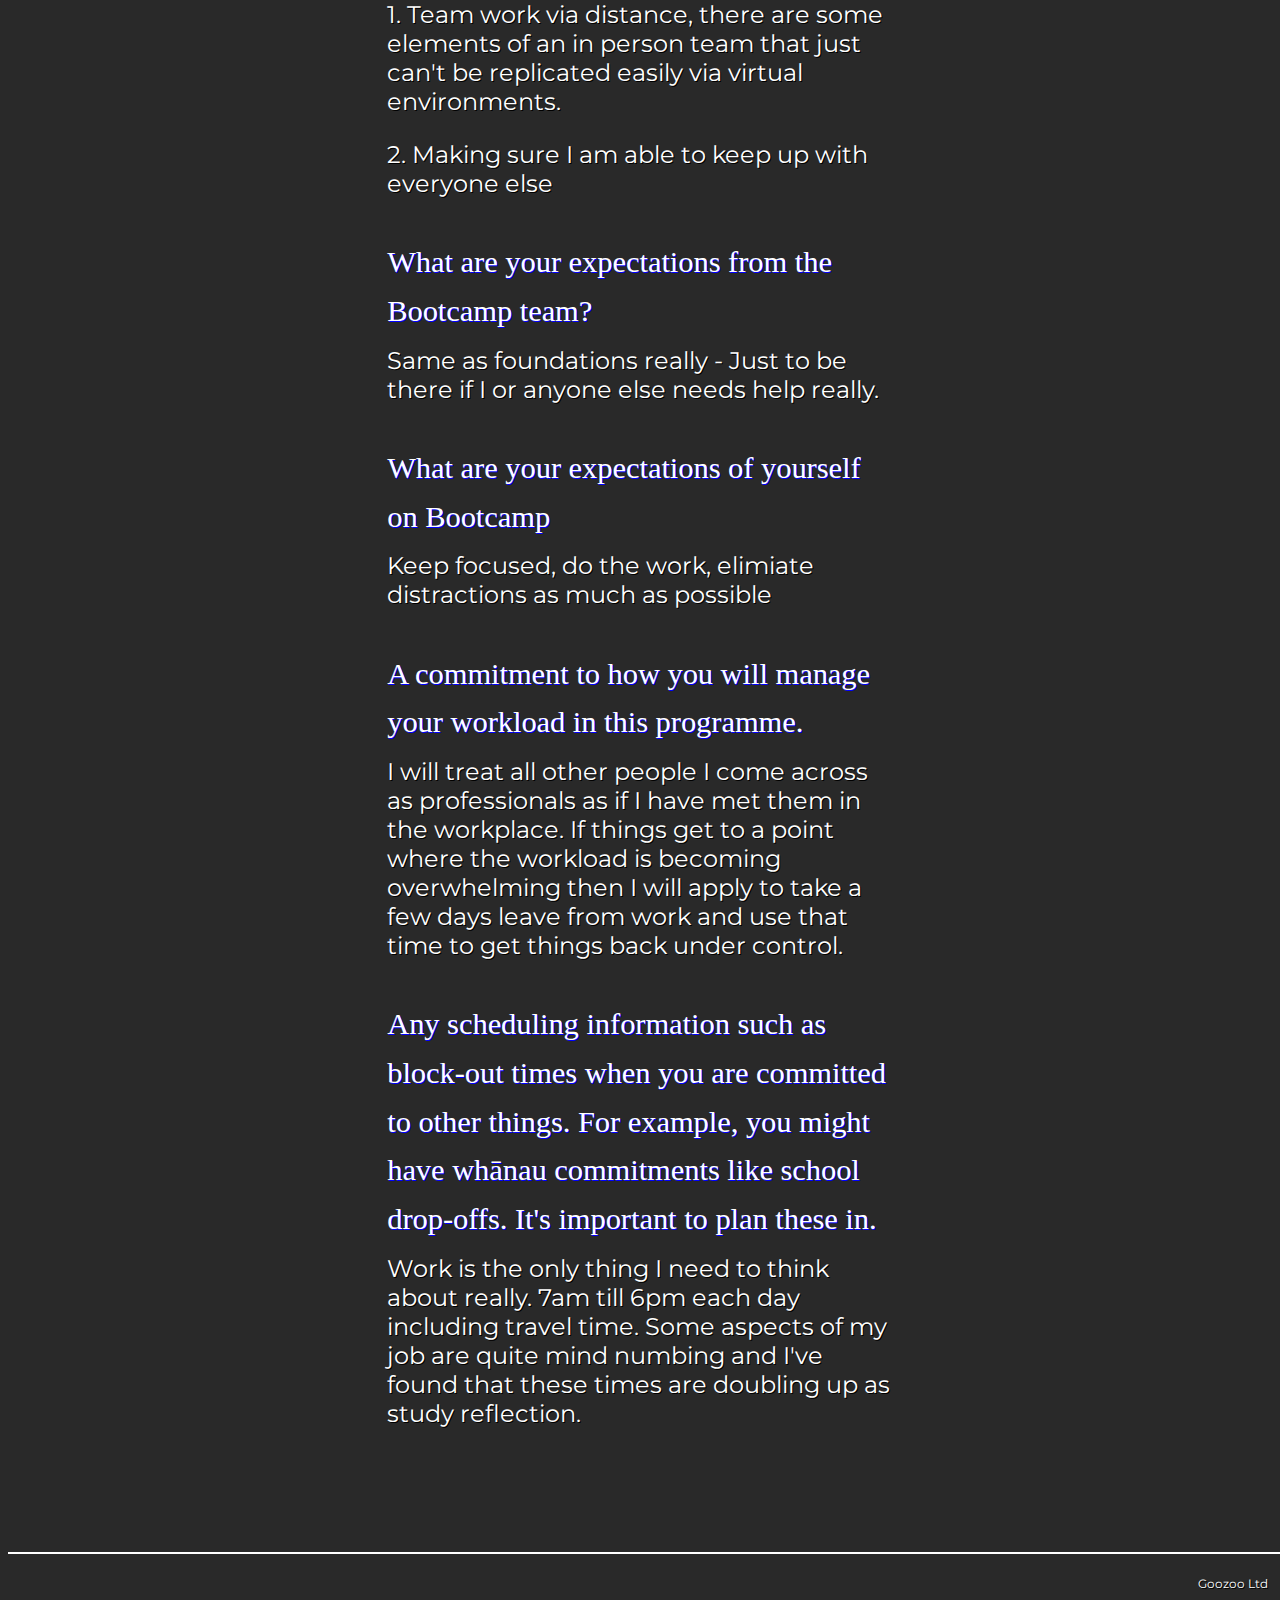
<file: blog/learning-plan.html>
<!DOCTYPE html>

<html lang="en-nz">
  <head>
    <!-- set charset and viewport -->
    <meta charset="UTF-8" />
    <meta name="viewport" content="width=device-width, initial-scale=1" />

    <!-- link to css -->
    <link href="..\styles\main.css" rel="stylesheet" type="text/css" />

    <!-- web page title - name that appears in the tab in chrome -->
    <title>Learning Plan</title>
    <link rel="icon" type="image/x-icon" href="../images/pokeball.png" />

    <!-- import a web font from google -->
    <style>
      @import url('https://fonts.googleapis.com/css2?family=Montserrat:ital,wght@0,100..900;1,100..900&family=Press+Start+2P&display=swap');
    </style>
    <script src="../components/header.js" type="text/javascript" defer></script>
  </head>

  <!-- body of the webpage -->
  <body>
    <header-component></header-component>
    <script src="../javascript/main.js"></script>

      <div class="content">
        <h2>Learning Plan</h2>
        <h4>What is your long term goal or career pathway?</h4>

        <p>
          I work closely with a couple of developers in my job currently but
          their time given to us is limited which stagnates some the the things
          I am trying to acheive. Ultimately I would like to be able to take
          over from them and do the delelopment on our website myself.
        </p>

        <h4>
          What do you think your biggest strengths and limitations will be in Bootcamp?
        </h4>

        <p>
          Strengths are I usually learn quick, biggest limitation will be tying everything together - that lightbulb hasn't turned on yet but I know that with continued practice it will.
        </p>

        <h4>
          What do you think your biggest non-technical challenge at Bootcamp will be?
        </h4>

        <p>Rebuilding confidence, working in groups</p>

        <h4>
          What non-technical skills - human skills - would you like to see developed in yourself while at Dev Academy?
        </h4>

        <p>
          1. Team work via distance, there are some elements of an in person team that just can't be replicated easily via virtual environments.
        </p>
        <p>2. Making sure I am able to keep up with everyone else</p>

        <h4>What are your expectations from the Bootcamp team?</h4>

        <p>Same as foundations really - Just to be there if I or anyone else needs help really.</p>

        <h4>What are your expectations of yourself on Bootcamp</h4>
        <p>Keep focused, do the work, elimiate distractions as much as possible</p>

        <h4>A commitment to how you will manage your workload in this programme.</h4>
        <p>I will treat all other people I come across as professionals as if I have met them in the workplace. 
          If things get to a point where the workload is becoming overwhelming then I will apply to take a few days 
          leave from work and use that time to get things back under control.</p>



        <h4>
          Any scheduling information such as block-out times when you are
          committed to other things. For example, you might have whānau
          commitments like school drop-offs. It's important to plan these in.
        </h4>

        <p>
          Work is the only thing I need to think about really. 7am till 6pm each
          day including travel time. Some aspects of my job are quite mind
          numbing and I've found that these times are doubling up as study
          reflection.
        </p>
      </div>

      <!-- end of page content -->

      <!-- added this clear div to ensure footer didn't cover content  -->

      <div class="clear">
        <p></p>
      </div>

      <!-- added a footer  -->

      <div class="footer">
        <p>Goozoo Ltd</p>
      </div>
    </body>
  </head>
</html>
</file>
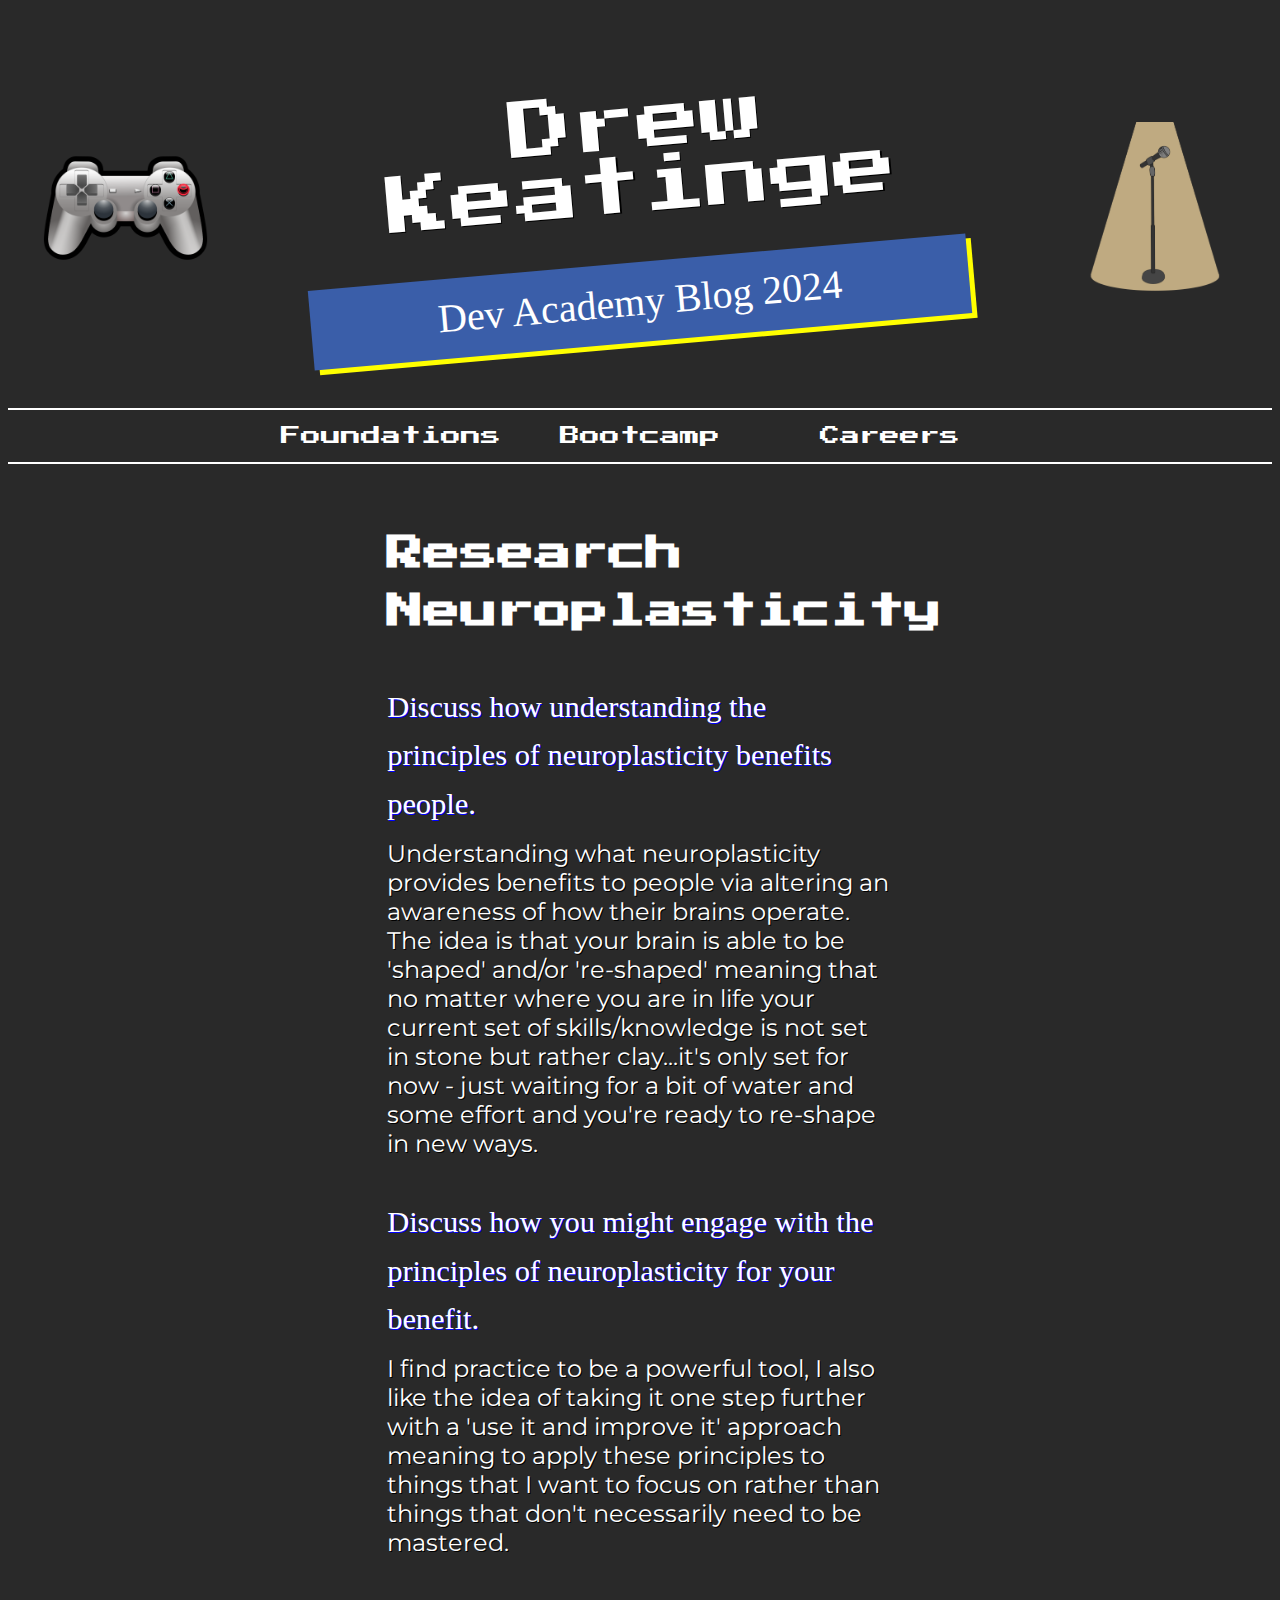
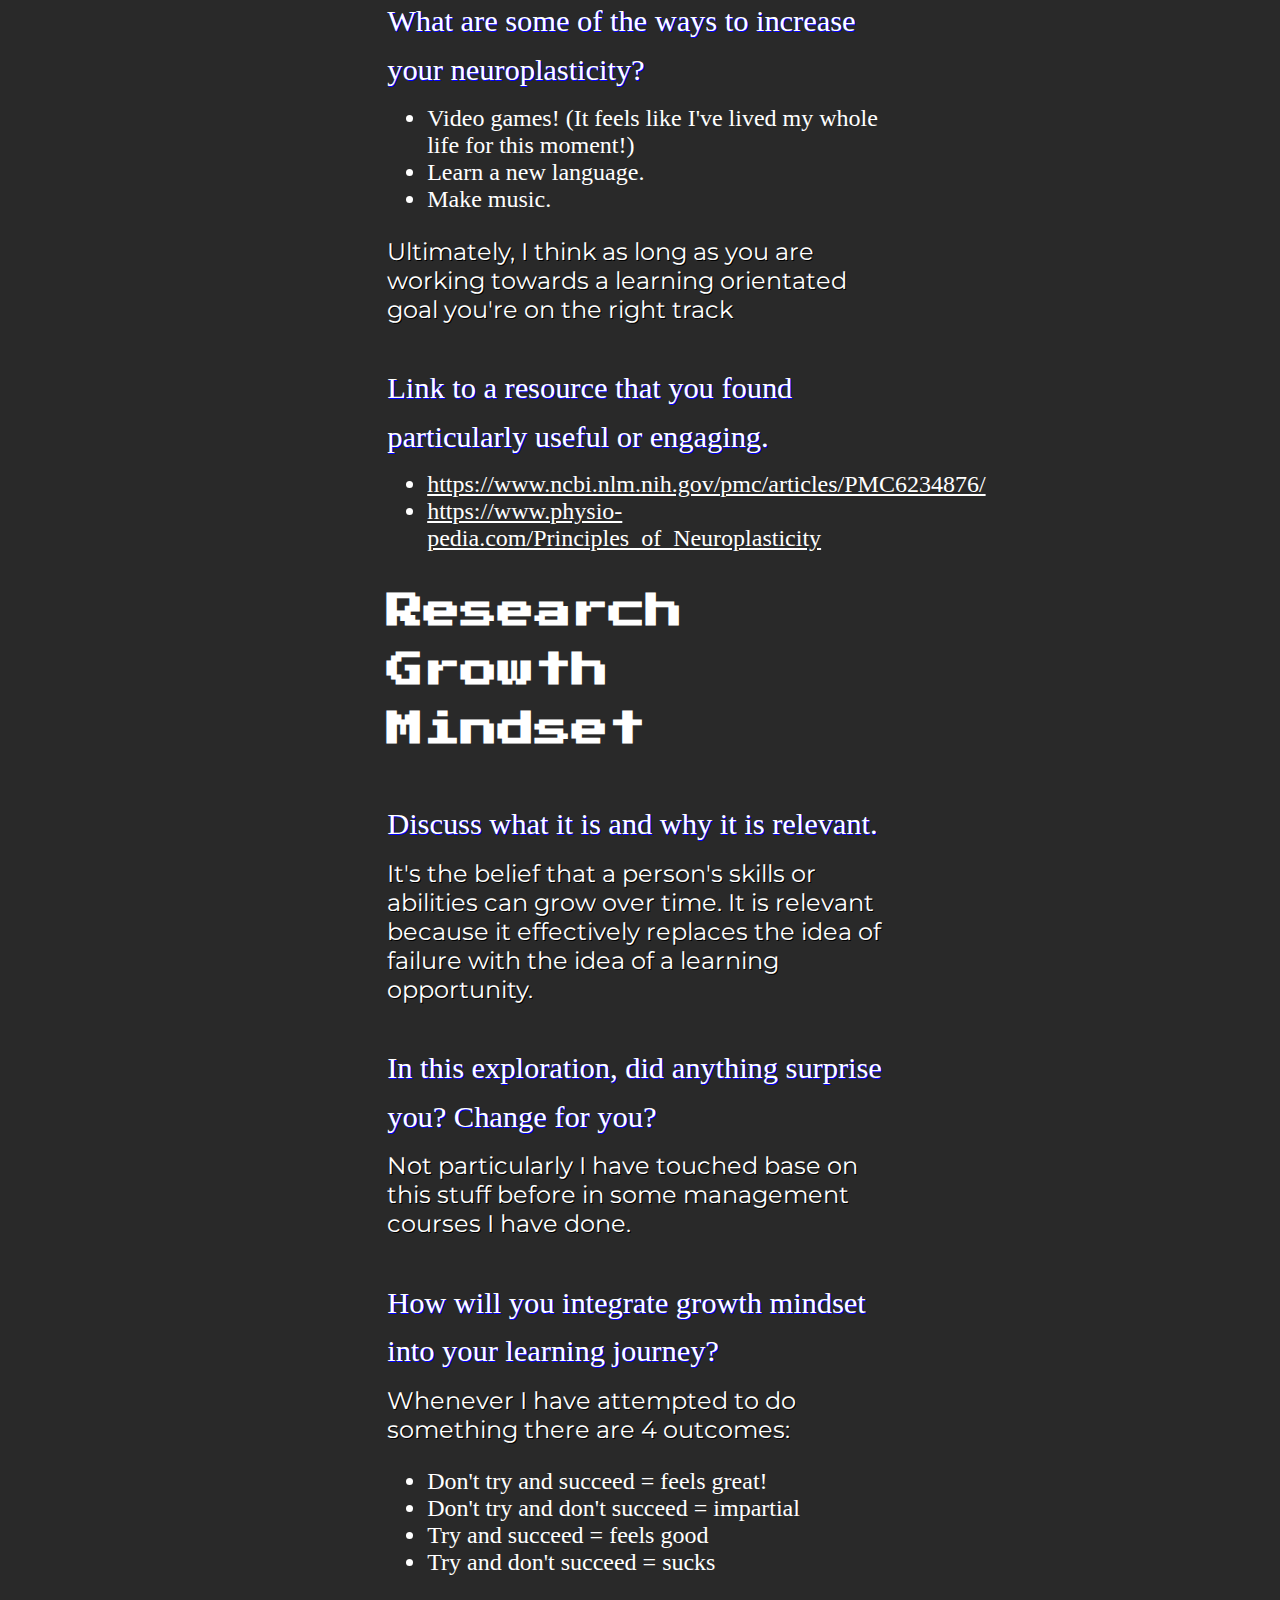
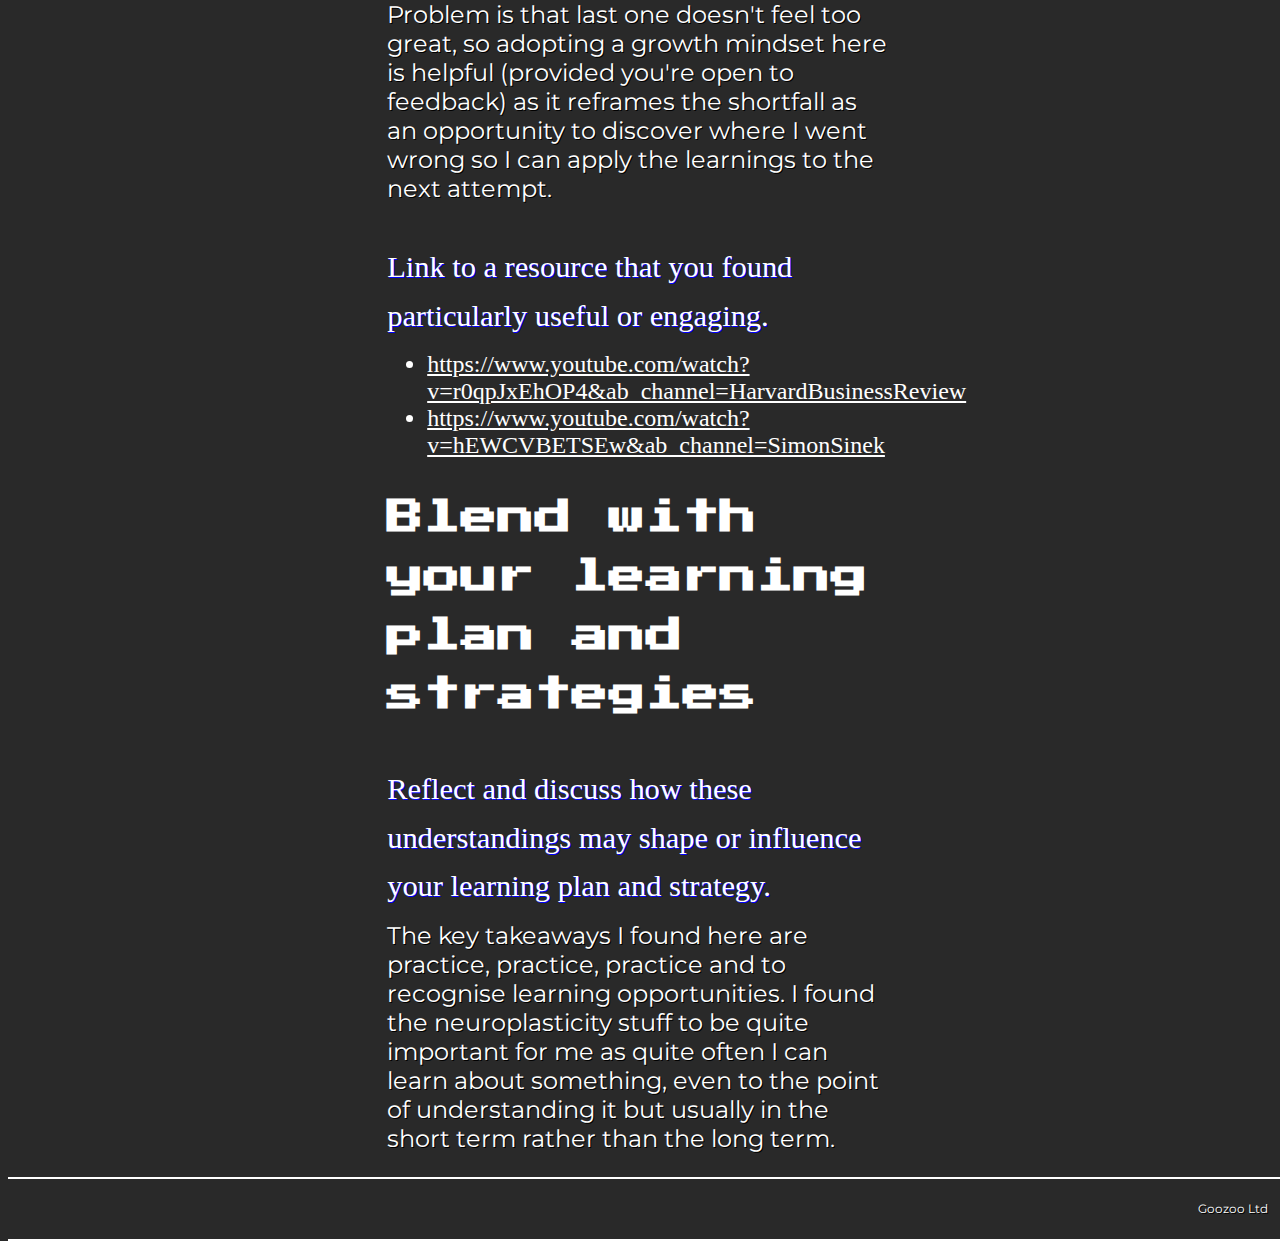
<file: blog/neuroplasticity.html>
<!DOCTYPE html>

<html lang="en-nz">
  <head>
    <!-- set charset and viewport -->
    <meta charset="UTF-8" />
    <meta name="viewport" content="width=device-width, initial-scale=1" />

    <!-- link to css -->
    <link href="..\styles\main.css" rel="stylesheet" type="text/css" />

    <!-- web page title - name that appears in the tab in chrome -->
    <title>What is the difference between Margin, Border, and Padding?</title>
    <link rel="icon" type="image/x-icon" href="../images/pokeball.png" />

    <!-- import a web font from google -->
    <style>
      @import url('https://fonts.googleapis.com/css2?family=Montserrat:ital,wght@0,100..900;1,100..900&family=Press+Start+2P&display=swap');
    </style>
    <script src="../components/header.js" type="text/javascript" defer></script>
  </head>

  <!-- body of the webpage -->
  <body>
    <header-component></header-component>
    <script src="../javascript/main.js"></script>

    <!-- start of page content -->

    <div class="content">
      <h2><strong>Research Neuroplasticity</strong></h2>
      <h4>
        Discuss how understanding the principles of neuroplasticity benefits
        people.
      </h4>
      <p>
        Understanding what neuroplasticity provides benefits to people via
        altering an awareness of how their brains operate. The idea is that your
        brain is able to be 'shaped' and/or 're-shaped' meaning that no matter
        where you are in life your current set of skills/knowledge is not set in
        stone but rather clay...it's only set for now - just waiting for a bit
        of water and some effort and you're ready to re-shape in new ways.
      </p>
      <h4>
        Discuss how you might engage with the principles of neuroplasticity for
        your benefit.
      </h4>
      <p>
        I find practice to be a powerful tool, I also like the idea of taking it
        one step further with a 'use it and improve it' approach meaning to
        apply these principles to things that I want to focus on rather than
        things that don't necessarily need to be mastered.
      </p>
      <h4>What are some of the ways to increase your neuroplasticity?</h4>
      <ul>
        <li>
          Video games! (It feels like I've lived my whole life for this moment!)
        </li>
        <li>Learn a new language.</li>
        <li>Make music.</li>
      </ul>
      <p>
        Ultimately, I think as long as you are working towards a learning
        orientated goal you're on the right track
      </p>
      <h4>
        Link to a resource that you found particularly useful or engaging.
      </h4>
      <ul>
        <li>
          <a href="https://www.ncbi.nlm.nih.gov/pmc/articles/PMC6234876/"
            >https://www.ncbi.nlm.nih.gov/pmc/articles/PMC6234876/</a
          >
        </li>
        <li>
          <a href="https://www.physio-pedia.com/Principles_of_Neuroplasticity"
            >https://www.physio-pedia.com/Principles_of_Neuroplasticity</a
          >
        </li>
      </ul>
      <h2><strong>Research Growth Mindset</strong></h2>
      <h4>Discuss what it is and why it is relevant.</h4>
      <p>
        It's the belief that a person's skills or abilities can grow over time.
        It is relevant because it effectively replaces the idea of failure with
        the idea of a learning opportunity.
      </p>
      <h4>In this exploration, did anything surprise you? Change for you?</h4>
      <p>
        Not particularly I have touched base on this stuff before in some
        management courses I have done.
      </p>
      <h4>How will you integrate growth mindset into your learning journey?</h4>
      <p>Whenever I have attempted to do something there are 4 outcomes:</p>
      <ul>
        <li>Don't try and succeed = feels great!</li>
        <li>Don't try and don't succeed = impartial</li>
        <li>Try and succeed = feels good</li>
        <li>Try and don't succeed = sucks</li>
      </ul>
      <p>
        Problem is that last one doesn't feel too great, so adopting a growth
        mindset here is helpful (provided you're open to feedback) as it
        reframes the shortfall as an opportunity to discover where I went wrong
        so I can apply the learnings to the next attempt.
      </p>
      <h4>
        Link to a resource that you found particularly useful or engaging.
      </h4>
      <ul>
        <li>
          <a
            href="https://www.youtube.com/watch?v=r0qpJxEhOP4&amp;ab_channel=HarvardBusinessReview"
            >https://www.youtube.com/watch?v=r0qpJxEhOP4&amp;ab_channel=HarvardBusinessReview</a
          >
        </li>
        <li>
          <a
            href="https://www.youtube.com/watch?v=hEWCVBETSEw&amp;ab_channel=SimonSinek"
            >https://www.youtube.com/watch?v=hEWCVBETSEw&amp;ab_channel=SimonSinek</a
          >
        </li>
      </ul>
      <h2><strong>Blend with your learning plan and strategies</strong></h2>
      <h4>
        Reflect and discuss how these understandings may shape or influence your
        learning plan and strategy.
      </h4>
      <p>
        The key takeaways I found here are practice, practice, practice and to
        recognise learning opportunities. I found the neuroplasticity stuff to
        be quite important for me as quite often I can learn about something,
        even to the point of understanding it but usually in the short term
        rather than the long term.
      </p>
    </div>
    <!-- added a footer  -->
    <div class="footer">
      <p>Goozoo Ltd</p>
    </div>
  </body>
</html>
</file>
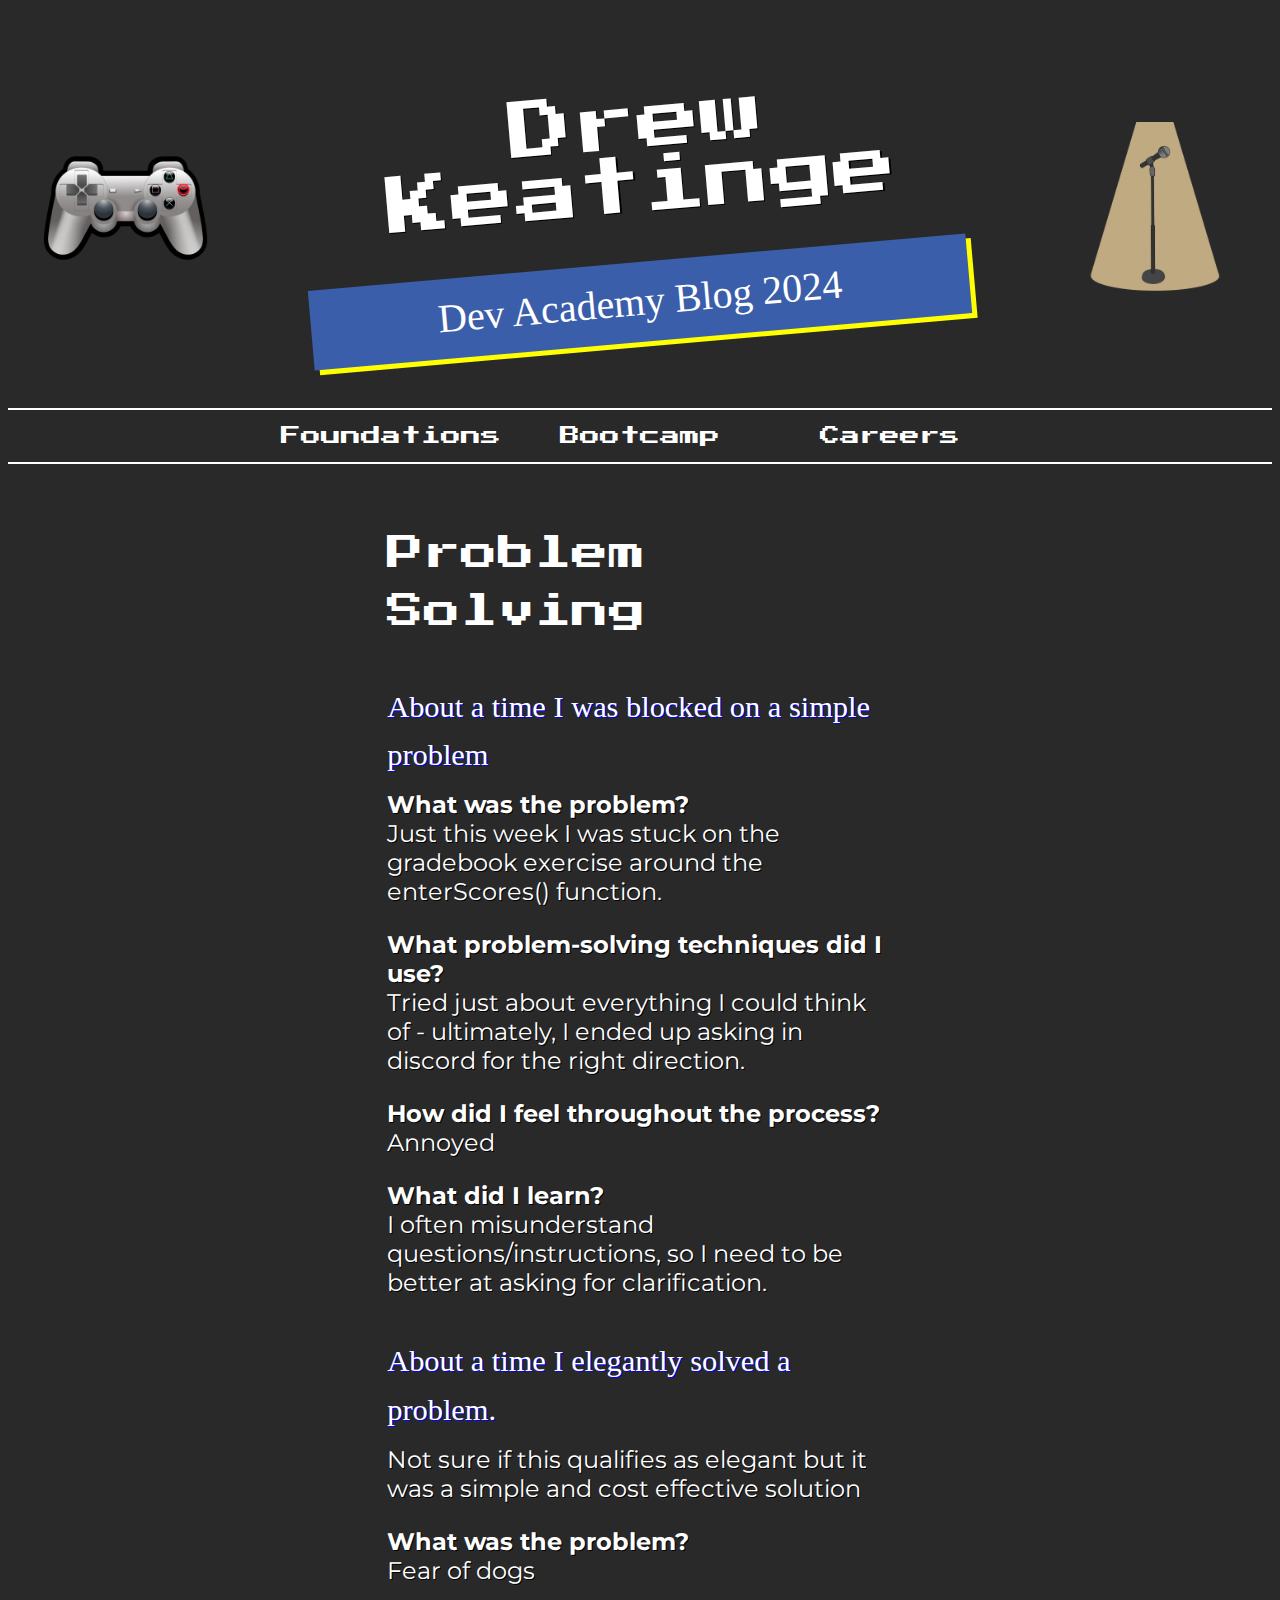
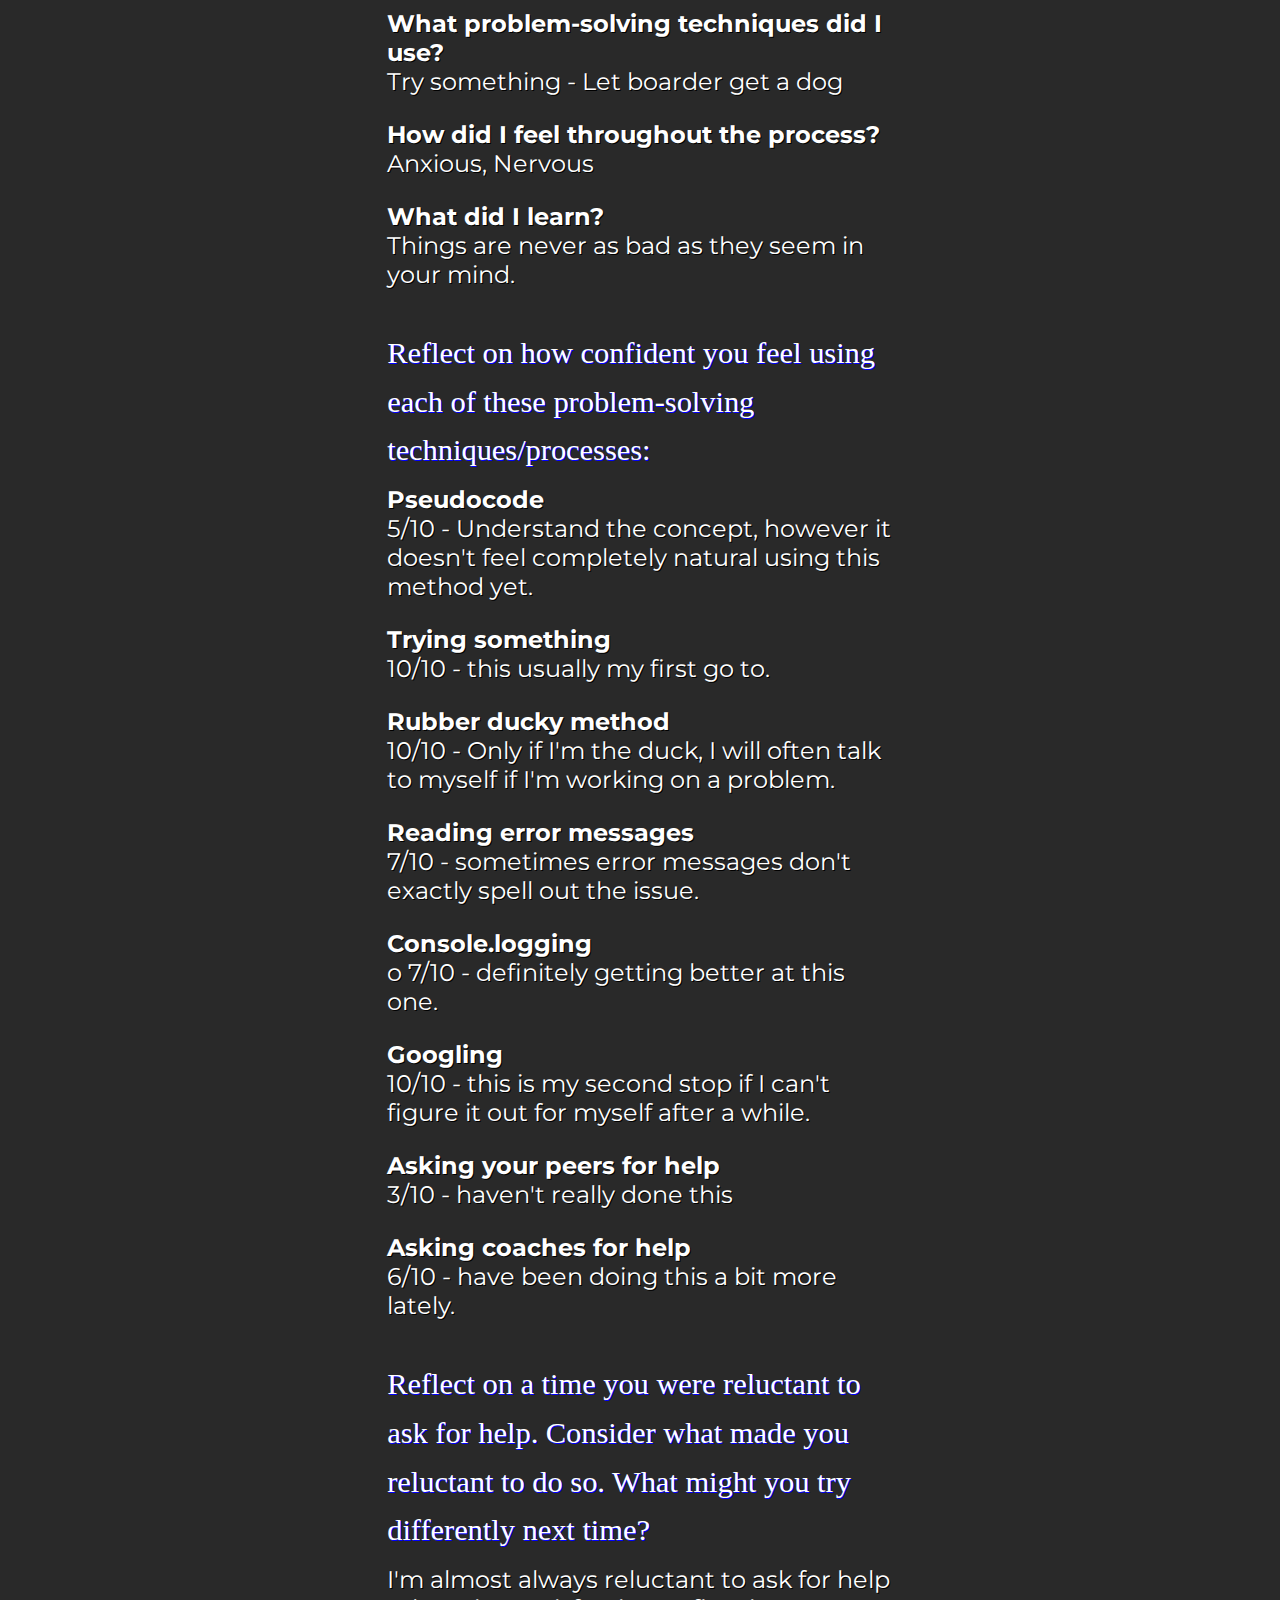
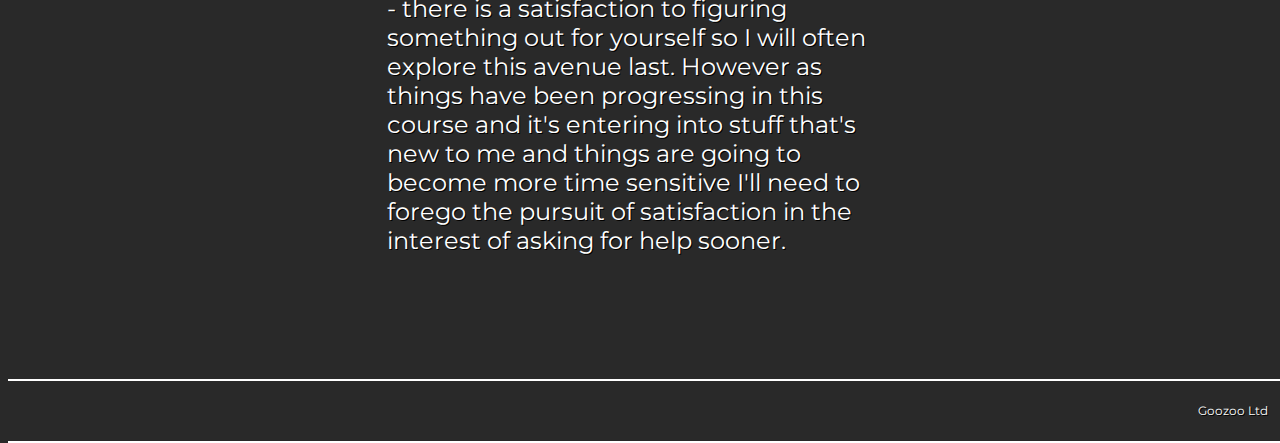
<file: blog/problem-solving.html>
<!DOCTYPE html>

<html lang="en-nz">
  <head>
    <!-- set charset and viewport -->
    <meta charset="UTF-8" />
    <meta name="viewport" content="width=device-width, initial-scale=1" />

    <!-- link to css -->
    <link href="..\styles\main.css" rel="stylesheet" type="text/css" />

    <!-- web page title - name that appears in the tab in chrome -->
    <title>What is the difference between Margin, Border, and Padding?</title>
    <link rel="icon" type="image/x-icon" href="../images/pokeball.png" />

    <!-- import a web font from google -->
    <style>
      @import url('https://fonts.googleapis.com/css2?family=Montserrat:ital,wght@0,100..900;1,100..900&family=Press+Start+2P&display=swap');
    </style>
    <script src="../components/header.js" type="text/javascript" defer></script>
  </head>

  <!-- body of the webpage -->
  <body>
    <header-component></header-component>
    <script src="../javascript/main.js"></script>

    <!-- start of page content -->

    <div class="content">
      <h2>Problem Solving</h2>

      <h4>About a time I was blocked on a simple problem</h4>
      <p>
        <strong>What was the problem?</strong>
        <br />
        Just this week I was stuck on the gradebook exercise around the
        enterScores() function.
      </p>
      <p>
        <strong>What problem-solving techniques did I use?</strong>
        <br />

        Tried just about everything I could think of - ultimately, I ended up
        asking in discord for the right direction.
      </p>
      <p>
        <strong>How did I feel throughout the process?</strong>
        <br />

        Annoyed
      </p>
      <p>
        <strong>What did I learn?</strong>
        <br />

        I often misunderstand questions/instructions, so I need to be better at
        asking for clarification.
      </p>
      <h4>About a time I elegantly solved a problem.</h4>
      <p>
        Not sure if this qualifies as elegant but it was a simple and cost
        effective solution
      </p>
      <p>
        <strong>What was the problem?</strong>
        <br />
        Fear of dogs
      </p>
      <p>
        <strong>What problem-solving techniques did I use?</strong>
        <br />

        Try something - Let boarder get a dog
      </p>
      <p>
        <strong>How did I feel throughout the process?</strong>
        <br />

        Anxious, Nervous
      </p>
      <p>
        <strong>What did I learn?</strong>
        <br />

        Things are never as bad as they seem in your mind.
      </p>
      <h4>
        Reflect on how confident you feel using each of these problem-solving
        techniques/processes:
      </h4>
      <p>
        <strong>Pseudocode</strong>
        <br />
        5/10 - Understand the concept, however it doesn't feel completely
        natural using this method yet.
      </p>
      <p>
        <strong>Trying something</strong>
        <br />

        10/10 - this usually my first go to.
      </p>
      <p>
        <strong>Rubber ducky method</strong>
        <br />

        10/10 - Only if I'm the duck, I will often talk to myself if I'm working
        on a problem.
      </p>
      <p>
        <strong>Reading error messages</strong>
        <br />

        7/10 - sometimes error messages don't exactly spell out the issue.
      </p>
      <p>
        <strong>Console.logging</strong>
        <br />

        o 7/10 - definitely getting better at this one.
      </p>
      <p>
        <strong>Googling</strong>
        <br />

        10/10 - this is my second stop if I can't figure it out for myself after
        a while.
      </p>
      <p>
        <strong>Asking your peers for help</strong>
        <br />

        3/10 - haven't really done this
      </p>
      <p>
        <strong>Asking coaches for help</strong>
        <br />

        6/10 - have been doing this a bit more lately.
      </p>
      <h4>
        Reflect on a time you were reluctant to ask for help. Consider what made
        you reluctant to do so. What might you try differently next time?
      </h4>
      <p>
        I'm almost always reluctant to ask for help - there is a satisfaction to
        figuring something out for yourself so I will often explore this avenue
        last. However as things have been progressing in this course and it's
        entering into stuff that's new to me and things are going to become more
        time sensitive I'll need to forego the pursuit of satisfaction in the
        interest of asking for help sooner.
      </p>
    </div>
    <!-- added this clear div to ensure footer didn't cover content  -->

    <div class="clear">
      <p></p>
    </div>

    <!-- added a footer  -->

    <div class="footer">
      <p>Goozoo Ltd</p>
    </div>
  </body>
</html>
</file>
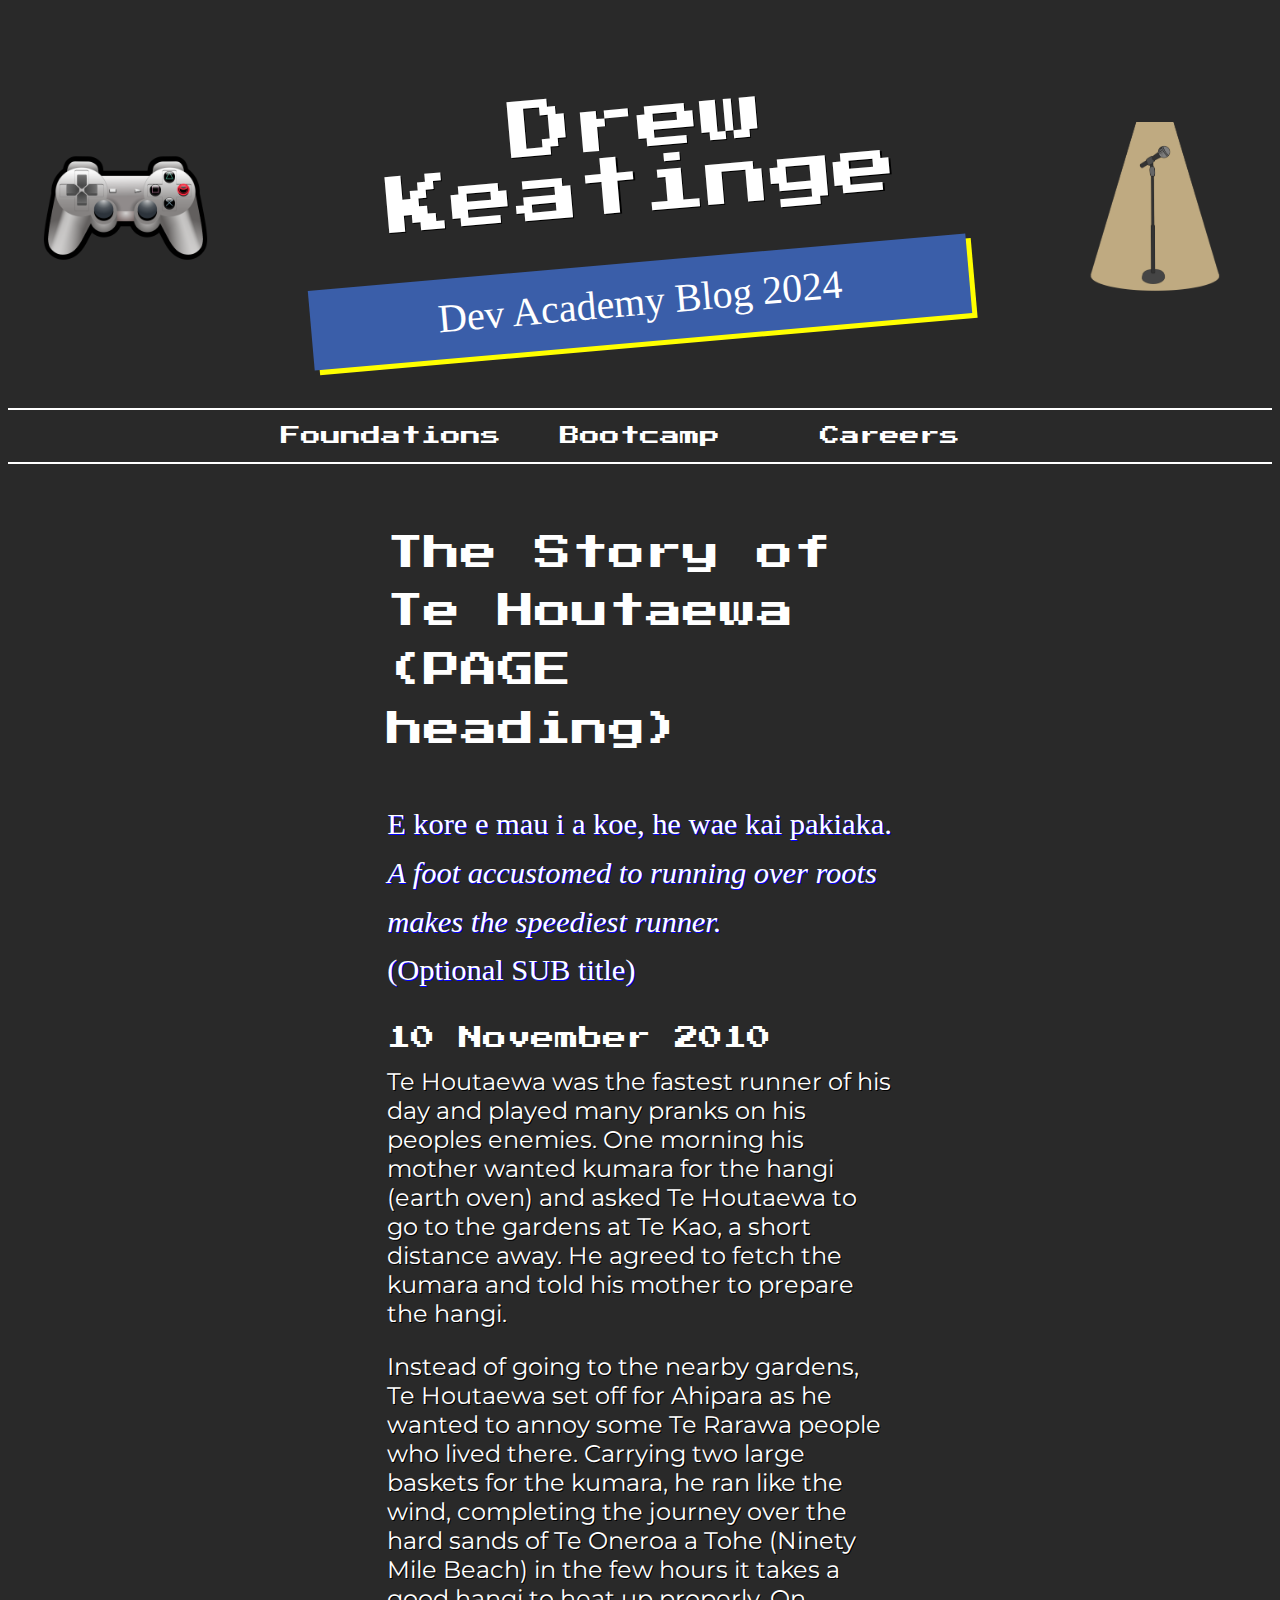
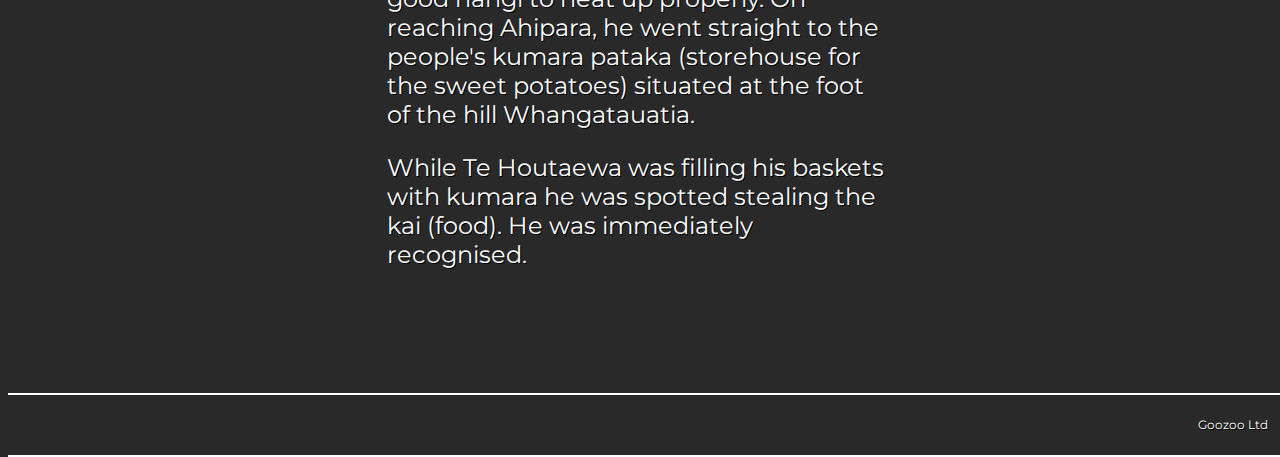
<file: blog/te-houtaewa-template.html>
<!DOCTYPE html>

<html lang="en-nz">
  <head>
    <!-- set charset and viewport -->
    <meta charset="UTF-8" />
    <meta name="viewport" content="width=device-width, initial-scale=1" />

    <!-- link to css -->
    <link href="..\styles\main.css" rel="stylesheet" type="text/css" />

    <!-- web page title - name that appears in the tab in chrome -->
    <title>Stories & Legends (Page Title)</title>
    <link rel="icon" type="image/x-icon" href="../images/pokeball.png" />

    <!-- import a web font from google -->
    <style>
      @import url('https://fonts.googleapis.com/css2?family=Montserrat:ital,wght@0,100..900;1,100..900&family=Press+Start+2P&display=swap');
    </style>
    <script src="../components/header.js" type="text/javascript" defer></script>
  </head>

  <!-- body of the webpage -->
  <body>
    <header-component></header-component>
    <script src="../javascript/main.js"></script>

    <!-- start of page content -->

    <div class="content">
      <h2>The Story of Te Houtaewa (PAGE heading)</h2>
      <h4>
        E kore e mau i a koe, he wae kai pakiaka.
        <br />
        <em
          >A foot accustomed to running over roots makes the speediest
          runner.</em
        >
        <br />
        (Optional SUB title)
      </h4>
      <h3>10 November 2010</h3>

      <p>
        Te Houtaewa was the fastest runner of his day and played many pranks on
        his peoples enemies. One morning his mother wanted kumara for the hangi
        (earth oven) and asked Te Houtaewa to go to the gardens at Te Kao, a
        short distance away. He agreed to fetch the kumara and told his mother
        to prepare the hangi.
      </p>
      <p>
        Instead of going to the nearby gardens, Te Houtaewa set off for Ahipara
        as he wanted to annoy some Te Rarawa people who lived there. Carrying
        two large baskets for the kumara, he ran like the wind, completing the
        journey over the hard sands of Te Oneroa a Tohe (Ninety Mile Beach) in
        the few hours it takes a good hangi to heat up properly. On reaching
        Ahipara, he went straight to the people's kumara pataka (storehouse for
        the sweet potatoes) situated at the foot of the hill Whangatauatia.
      </p>
      <p>
        While Te Houtaewa was filling his baskets with kumara he was spotted
        stealing the kai (food). He was immediately recognised.
      </p>
    </div>

    <!-- end of page content -->

    <!-- added this clear div to ensure footer didn't cover content  -->

    <div class="clear">
      <p></p>
    </div>

    <!-- added a footer  -->

    <div class="footer">
      <p>Goozoo Ltd</p>
    </div>

    <!-- this is a comment. -->
  </body>
</html>
</file>
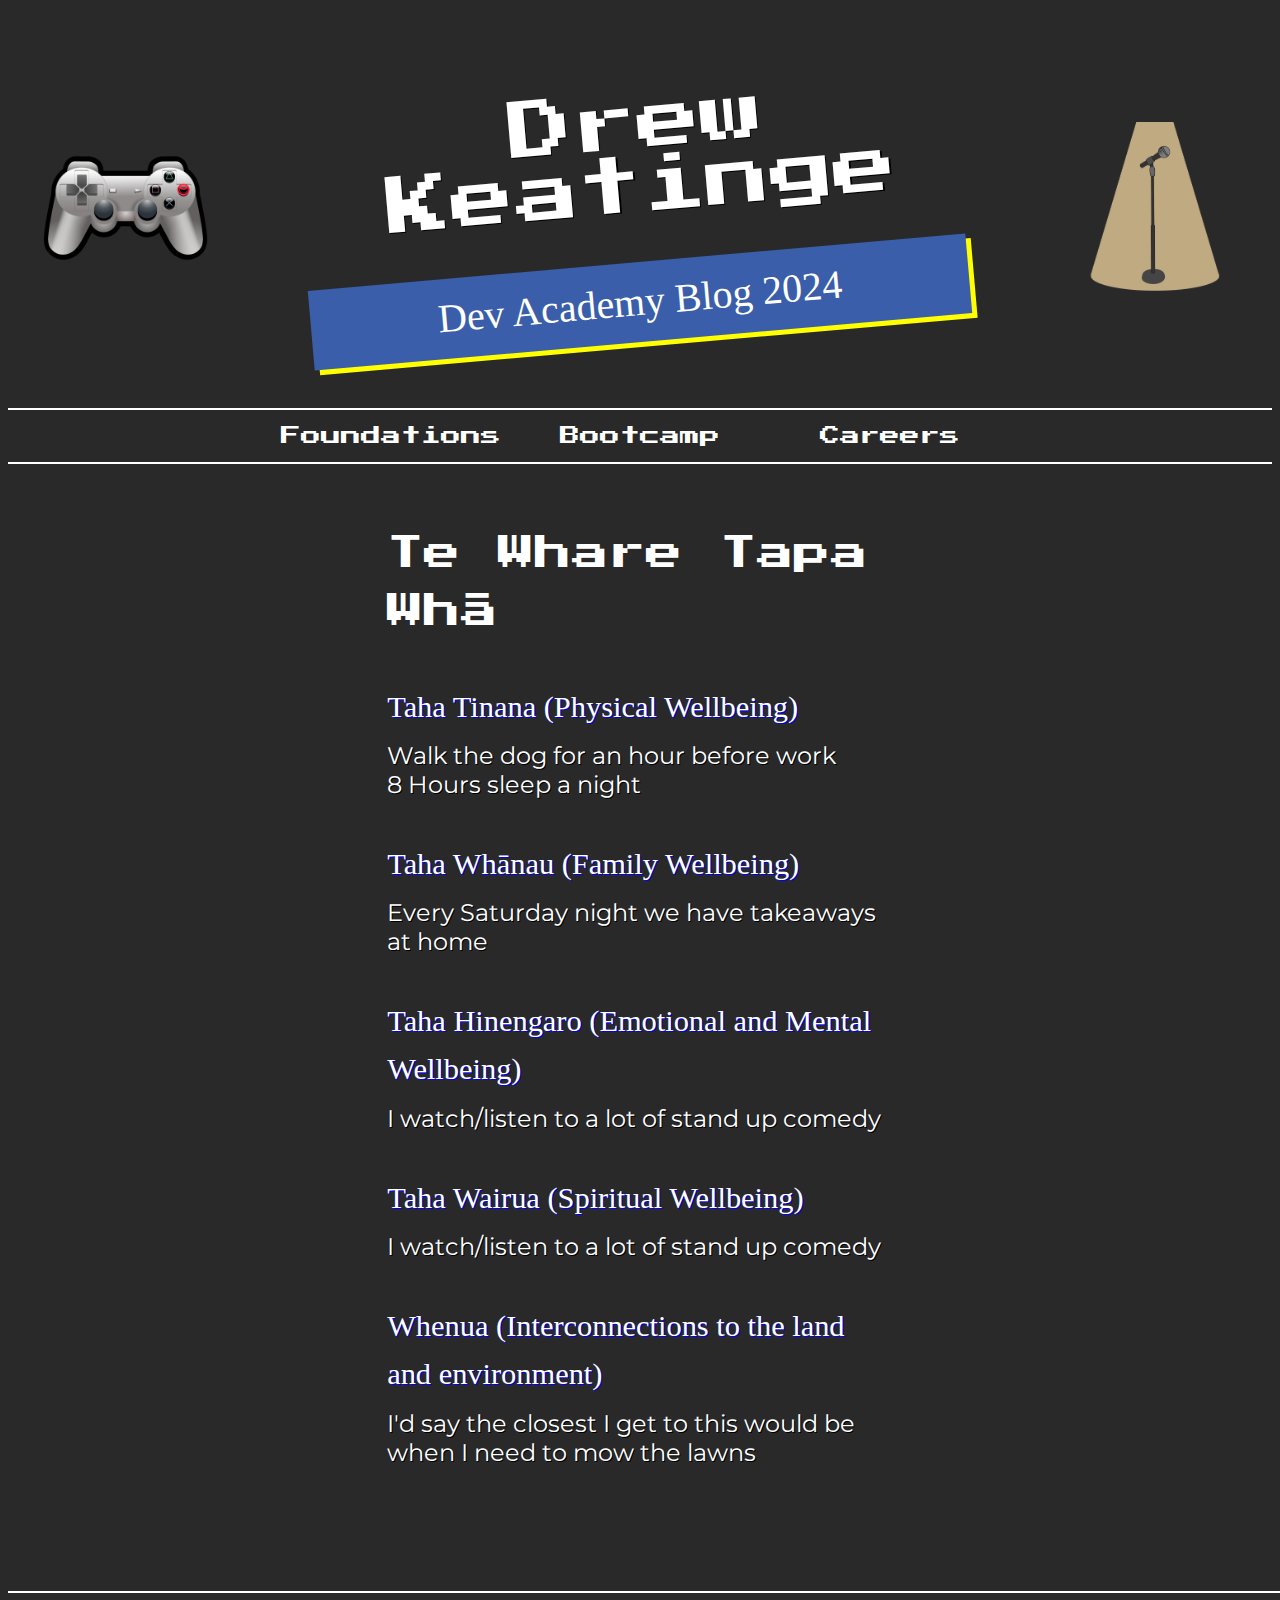
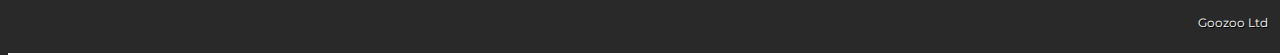
<file: blog/te-whare-tapa-wha.html>
<!DOCTYPE html>

<html lang="en-nz">
  <head>
    <!-- set charset and viewport -->
    <meta charset="UTF-8" />
    <meta name="viewport" content="width=device-width, initial-scale=1" />

    <!-- link to css -->
    <link href="..\styles\main.css" rel="stylesheet" type="text/css" />

    <!-- web page title - name that appears in the tab in chrome -->
    <title>What is the difference between Margin, Border, and Padding?</title>
    <link rel="icon" type="image/x-icon" href="../images/pokeball.png" />

    <!-- import a web font from google -->
    <style>
      @import url('https://fonts.googleapis.com/css2?family=Montserrat:ital,wght@0,100..900;1,100..900&family=Press+Start+2P&display=swap');
    </style>
    <script src="../components/header.js" type="text/javascript" defer></script>
  </head>

  <!-- body of the webpage -->
  <body>
    <header-component></header-component>
    <script src="../javascript/main.js"></script>

    <!-- start of page content -->

    <div class="content">
      <h2>Te Whare Tapa Whā</h2>
      <h4>Taha Tinana (Physical Wellbeing)</h4>
      <p>
        Walk the dog for an hour before work <br />
        8 Hours sleep a night
      </p>
      <h4>Taha Whānau (Family Wellbeing)</h4>
      <p>Every Saturday night we have takeaways at home</p>
      <h4>Taha Hinengaro (Emotional and Mental Wellbeing)</h4>
      <p>I watch/listen to a lot of stand up comedy</p>
      <h4>Taha Wairua (Spiritual Wellbeing)</h4>
      <p>I watch/listen to a lot of stand up comedy</p>
      <h4>Whenua (Interconnections to the land and environment)</h4>
      <p>
        I'd say the closest I get to this would be when I need to mow the lawns
      </p>
    </div>

    <!-- end of page content -->

    <!-- added this clear div to ensure footer didn't cover content  -->

    <div class="clear">
      <p></p>
    </div>

    <!-- added a footer  -->

    <div class="footer">
      <p>Goozoo Ltd</p>
    </div>
  </body>
</html>
</file>
